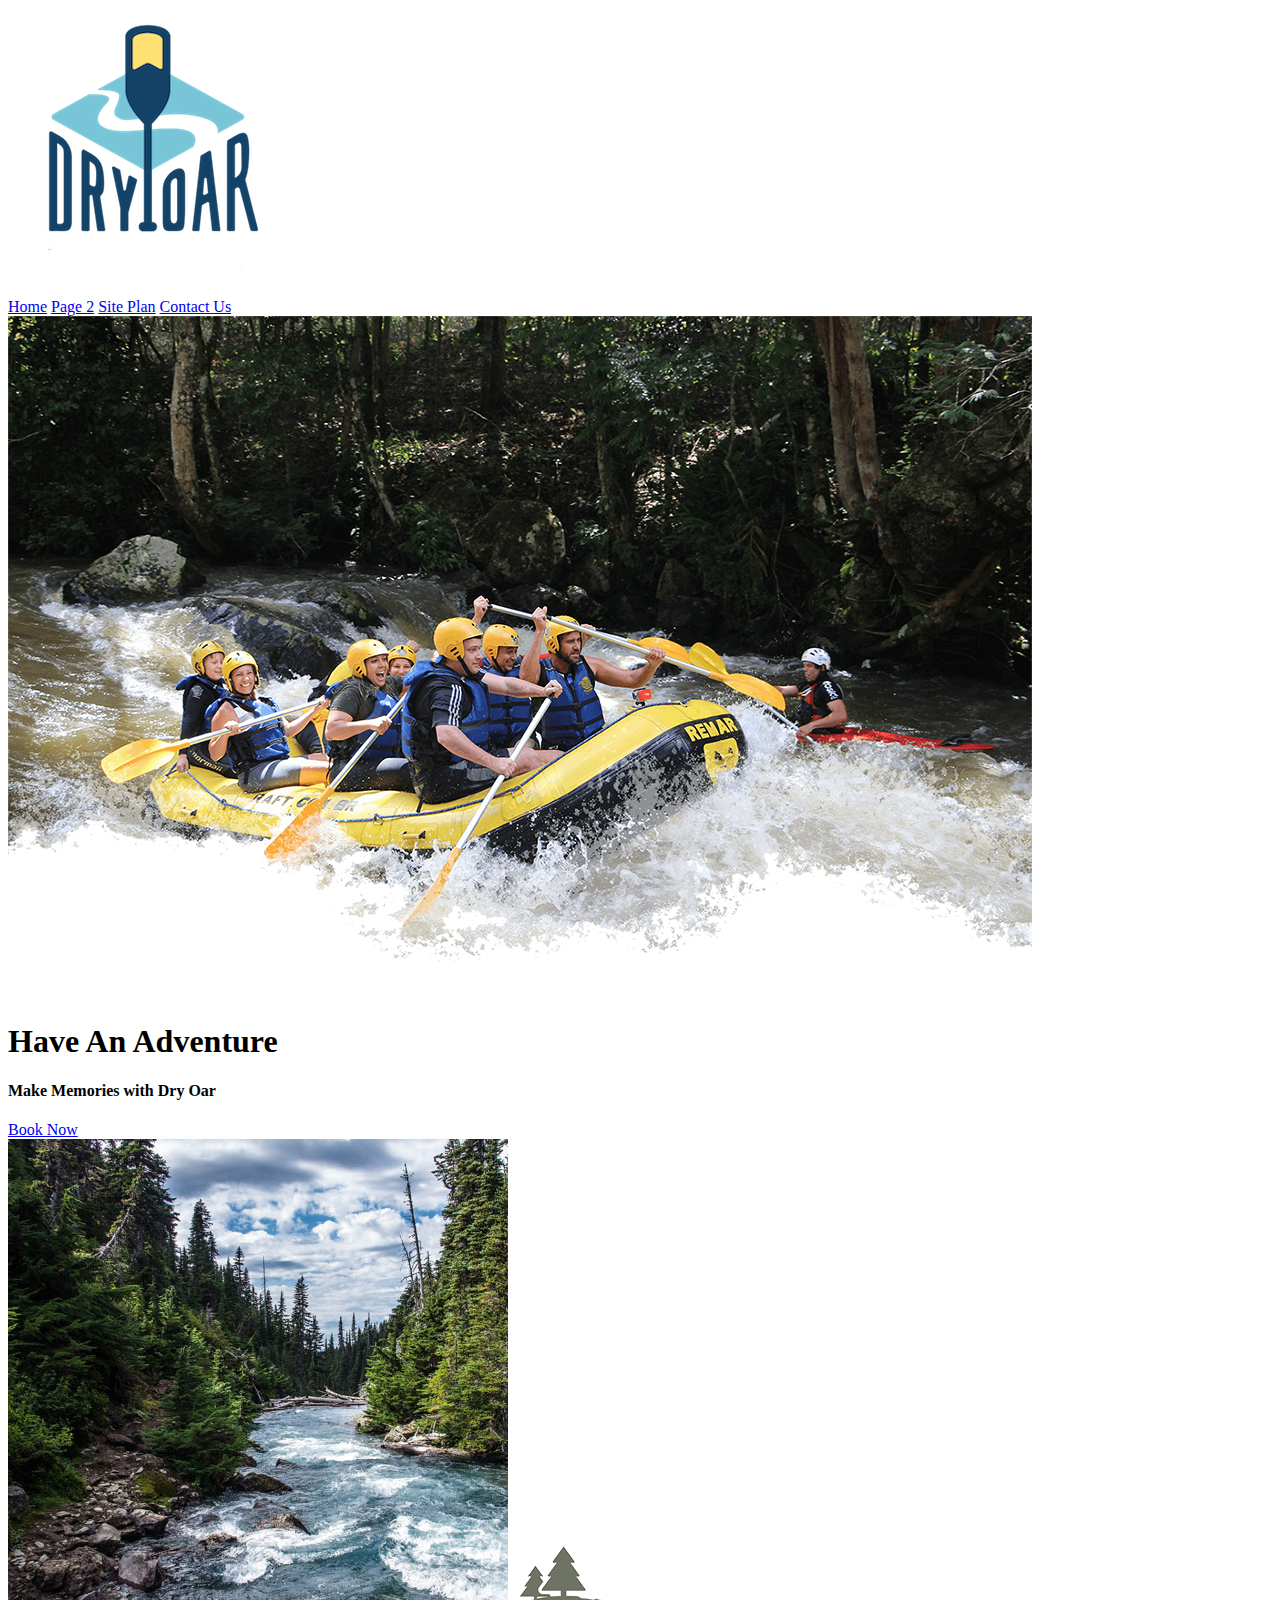
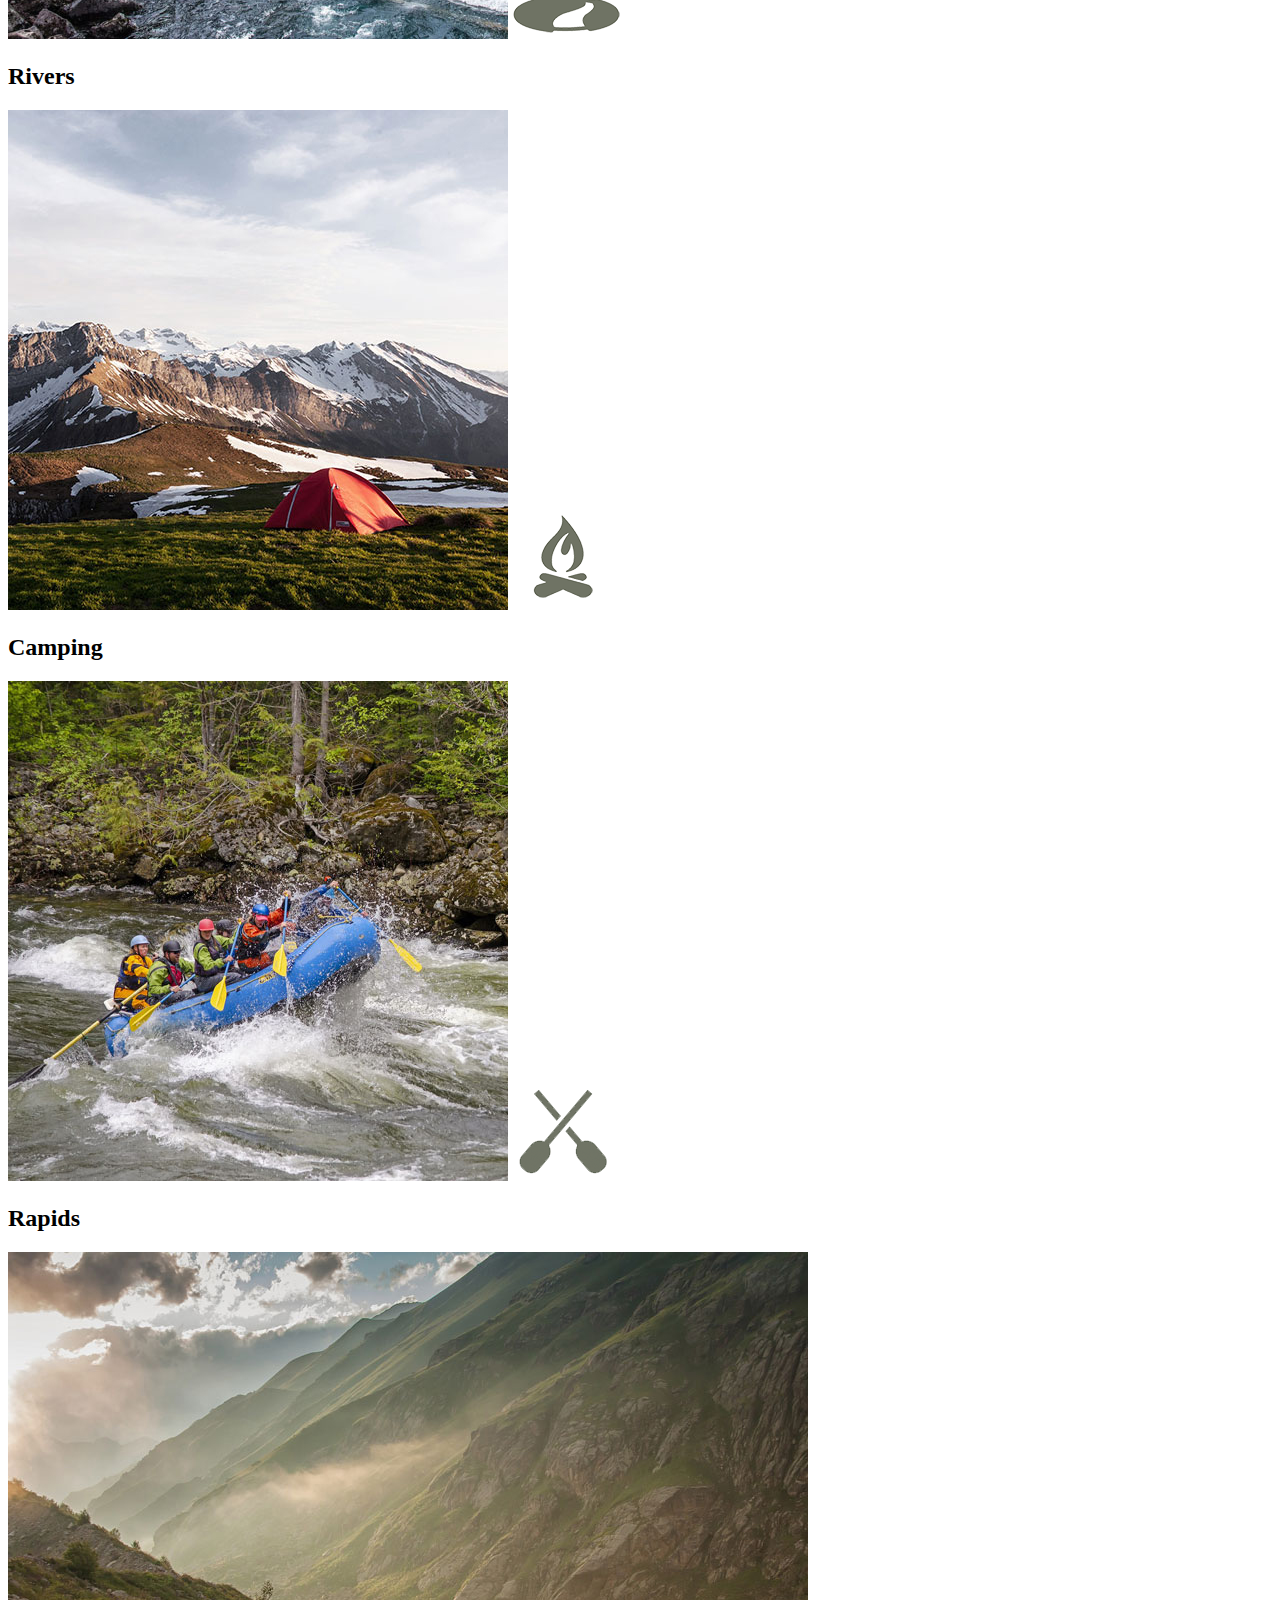
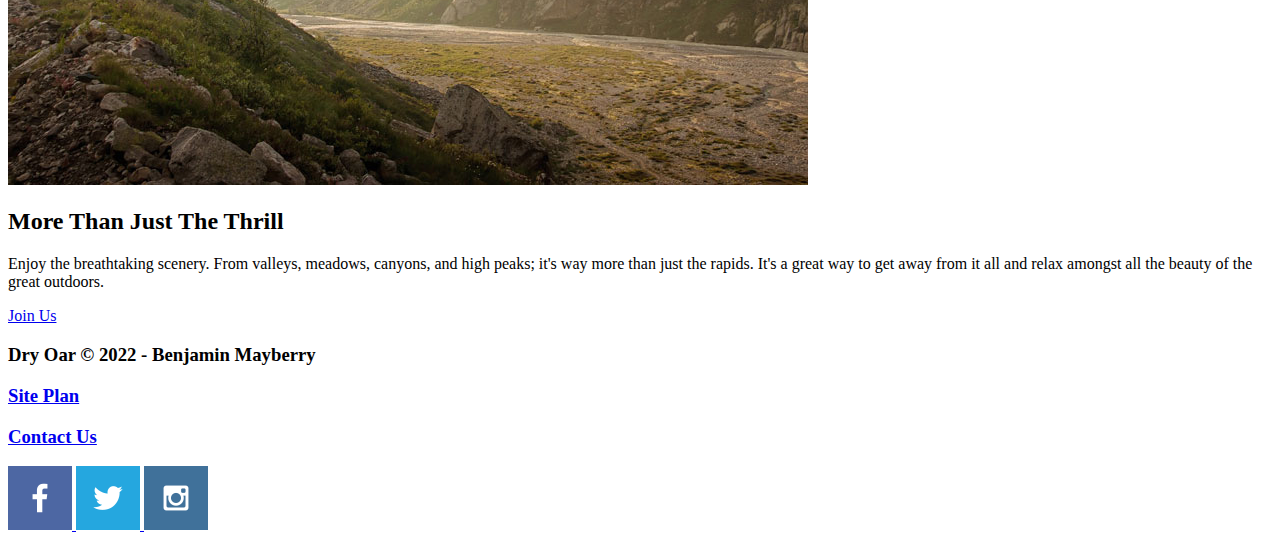
<file: wwr/Index.html>
<!DOCTYPE html>
<html lang="en">
<head>
    <meta charset="UTF-8">
    <meta http-equiv="X-UA-Compatible" content="IE=edge">
    <meta name="viewport" content="width=device-width, initial-scale=1.0">
    <title>Whitewater Rafting Vacations | Dry Oar Boating | Home</title>
</head>
<body>
    <header>
        <a id="logo_link" href="index.html">
            <img class="logo" src="images/logo.png" alt="Dry Oar Logo">
        </a>
        <nav>
            <a href="index.html">Home</a>
            <a href="#">Page 2</a>
            <a href="site-plan-rafting.html">Site Plan</a>
            <a href="contactus.html">Contact Us</a>
        </nav>
    </header>
    <div id="hero">
        <div id="hero-box">
            <img id="hero-img" src="images/hero.png" alt="People enjoying white water rafting">
        </div>
        <section id="hero-msg">
            <h1 class="home-title">Have An Adventure</h1>
            <h4>Make Memories with Dry Oar </h4>
            <div class='button-box'>
                <a class='book' href="rates.html">Book Now</a>
            </div>
        </section>
    </div>
    <main class="home-grid">
        <section class="rivers-card">
            <img class="card-img" src="images/rivers.jpg" alt="river in forest">
            <img class="icon" src="images/river_icon.png" alt="river icon">
            <h2>Rivers</h2>
        </section>
        <section class="camping-card">
            <img class="card-img" src="images/camping.jpg" alt="tent in mountains">
            <img class="icon" src="images/fire_icon.png" alt="fire icon">
            <h2>Camping</h2>
        </section>
        <section class="rapids-card">
            <img class="card-img" src="images/rapids.jpg" alt="rafting boat">
            <img class="icon" src="images/oars.png" alt="oars icon">
            <h2>Rapids</h2>
        </section>
        <img class="mountains" src="images/mountains.jpg" alt="Misty mountains">
        <section class="msg">
            <h2>More Than Just The Thrill</h2>
            <p>Enjoy the breathtaking scenery. From valleys, meadows, canyons, and high peaks; it's way more than just the rapids. It's a great way to get away from it all and relax amongst all the beauty of the great outdoors. </p>
            <a class='join' href="rivers.html">Join Us</a>
        </section>
    </main>
    <footer>
        <h3>Dry Oar &copy; 2022 - Benjamin Mayberry</h3>
        <h3><a href="site-plan-rafting.html">Site Plan</a></h3>
        <h3><a href="contactus.html">Contact Us</a></h3>
        <div class="social">
            <a href="https://facebook.com">
                <img src="images/facebook.png" alt="fb icon">
            </a>
            <a href="https://twitter.com">
                <img src="images/twitter.png" alt="twitter icon">
            </a>
            <a href="https://instagram.com">
                <img src="images/instagram.png" alt="instagram icon">
            </a>
        </div>
    </footer>
    </body> 
</html>
</file>
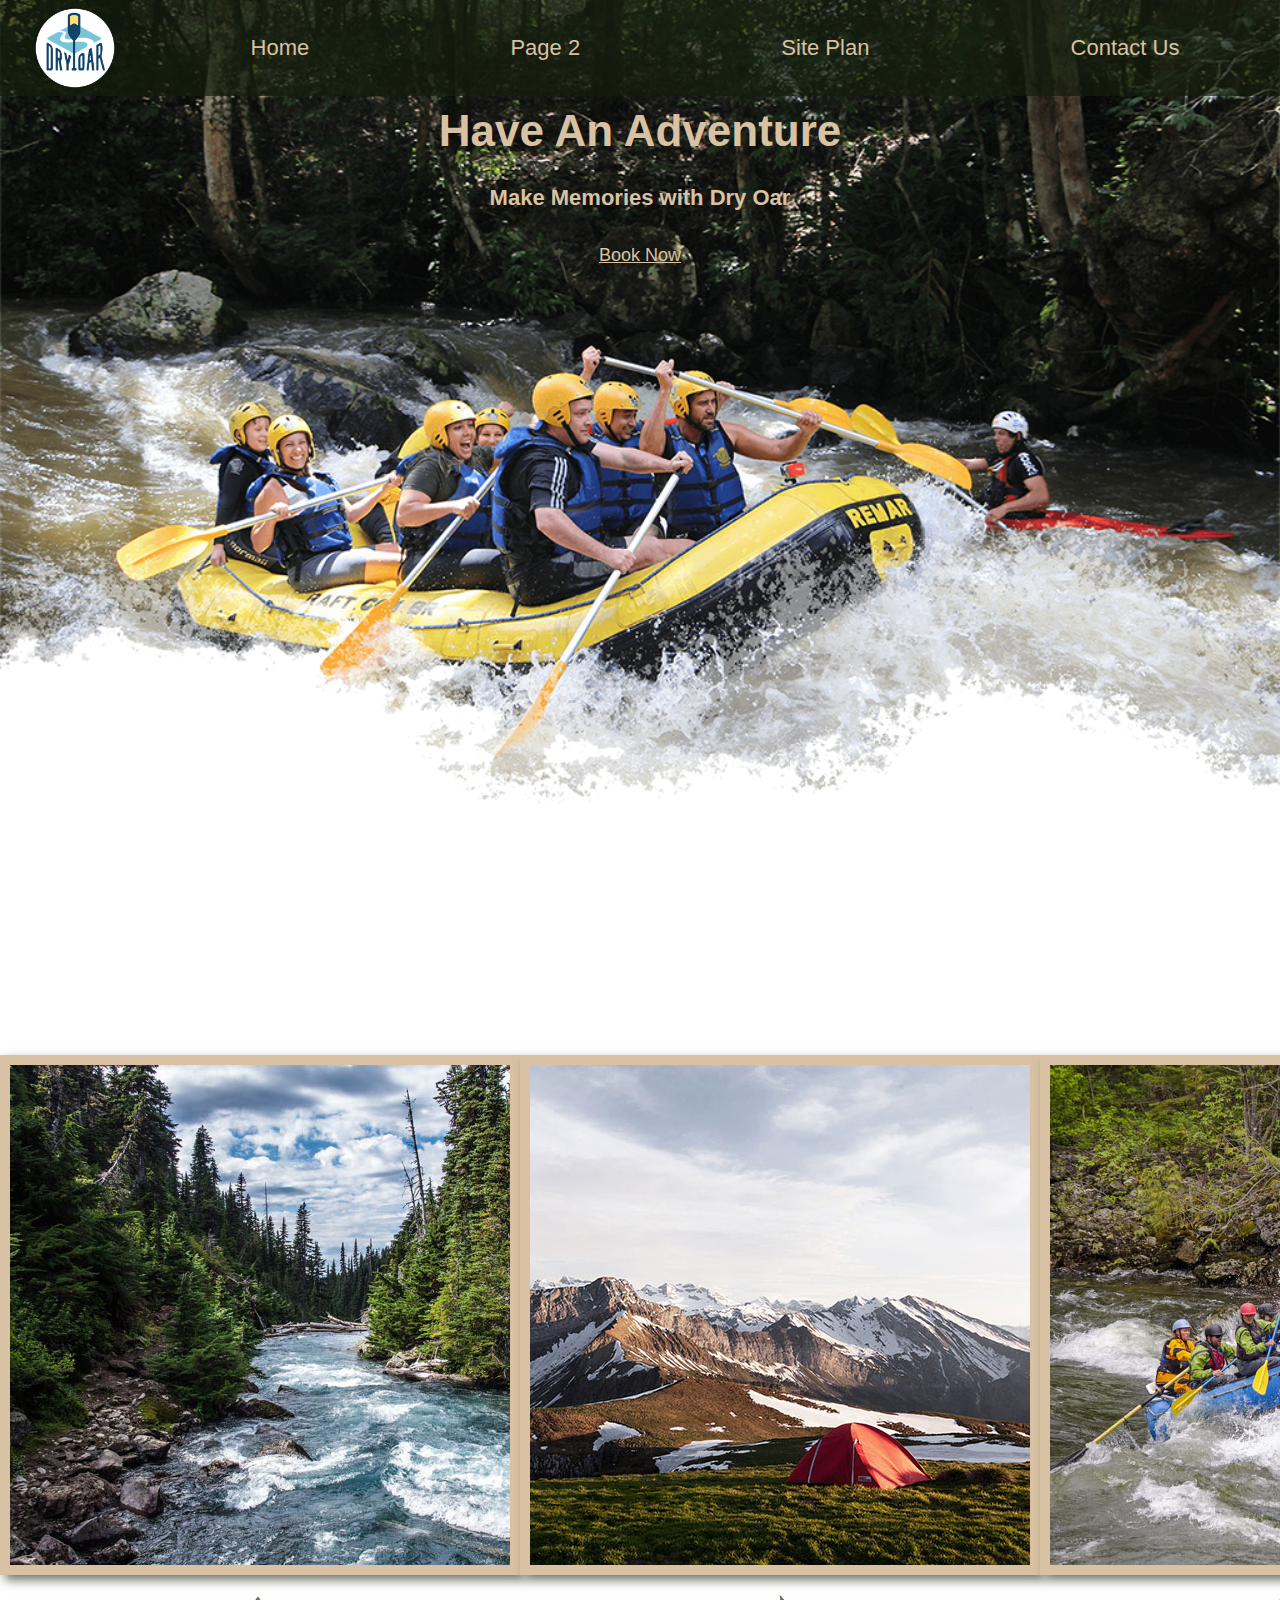
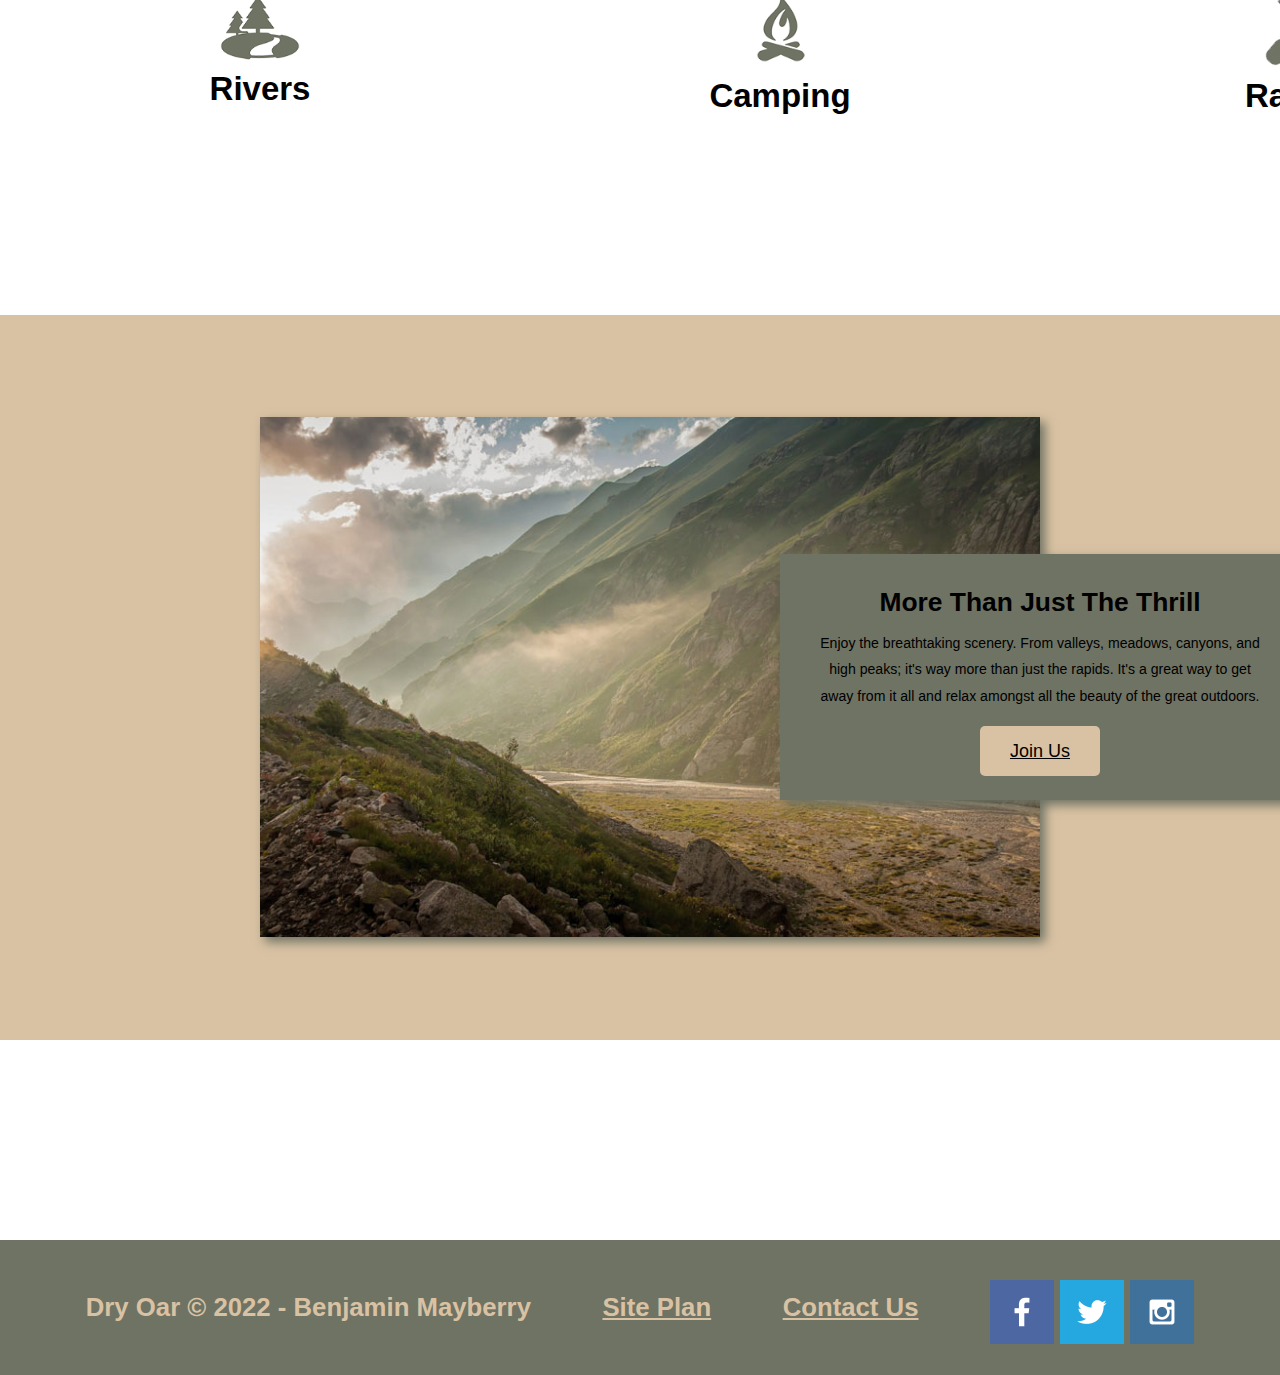
<file: wwr/index.html>
<!DOCTYPE html>
<html lang="en">

    <head>
    <link rel="stylesheet" href=".\style.css">
    <meta charset="UTF-8">
    <meta http-equiv="X-UA-Compatible" content="IE=edge">
    <meta name="viewport" content="width=device-width, initial-scale=1.0">
    <title>Whitewater Rafting Vacations | Dry Oar Boating | Home</title>
</head>

<body>
    <div class="content">
    <header>
        
        <a id="logo_link" href="index.html">
            <img class="logo" src="images/logo.png" alt="Dry Oar Logo">
        </a>
        <nav>
            <a href="index.html">Home</a>
            <a href="#">Page 2</a>
            <a href="site-plan-rafting.html">Site Plan</a>
            <a href="contactus.html">Contact Us</a>
        </nav>
    </header>
    <div id="hero">
        <div id="hero-box">
            <img id="hero-img" src="images/hero.png" alt="People enjoying white water rafting">
        </div>
        <section id="hero-msg">
            <h1 class="home-title">Have An Adventure</h1>
            <h4>Make Memories with Dry Oar </h4>
            <div class='button-box'>
                <a class='book' href="rates.html">Book Now</a>
            </div>
        </section>
    </div>
    <main class="home-grid">
        <section class="rivers-card">
            <img class="card-img" src="images/rivers.jpg" alt="river in forest">
            <img class="icon" src="images/river_icon.png" alt="river icon">
            <h2>Rivers</h2>
        </section>
        <section class="camping-card">
            <img class="card-img" src="images/camping.jpg" alt="tent in mountains">
            <img class="icon" src="images/fire_icon.png" alt="fire icon">
            <h2>Camping</h2>
        </section>
        <section class="rapids-card">
            <img class="card-img" src="images/rapids.jpg" alt="rafting boat">
            <img class="icon" src="images/oars.png" alt="oars icon">
            <h2>Rapids</h2>
        </section>
        <div id="background"></div>
        <img class="mountains" src="images/mountains.jpg" alt="Misty mountains">
        <section class="msg">
            <h2>More Than Just The Thrill</h2>
            <p>Enjoy the breathtaking scenery. From valleys, meadows, canyons, and high peaks; it's way more than just the rapids. It's a great way to get away from it all and relax amongst all the beauty of the great outdoors. </p>
            <a class='join' href="rivers.html">Join Us</a>
        </section>
    </main>
    <footer>
        <h3>Dry Oar &copy; 2022 - Benjamin Mayberry</h3>
        <h3><a href="site-plan-rafting.html">Site Plan</a></h3>
        <h3><a href="contactus.html">Contact Us</a></h3>
        <div class="social">
            <a href="_blank">
                <img src="images/facebook.png" alt="fb icon">
            </a>
            <a href="_blank">
                <img src="images/twitter.png" alt="twitter icon">
            </a>
            <a href="_blank">
                <img src="images/instagram.png" alt="instagram icon">
            </a>
        </div>
    </footer>
    </div>
    </body> 

</html>
</file>
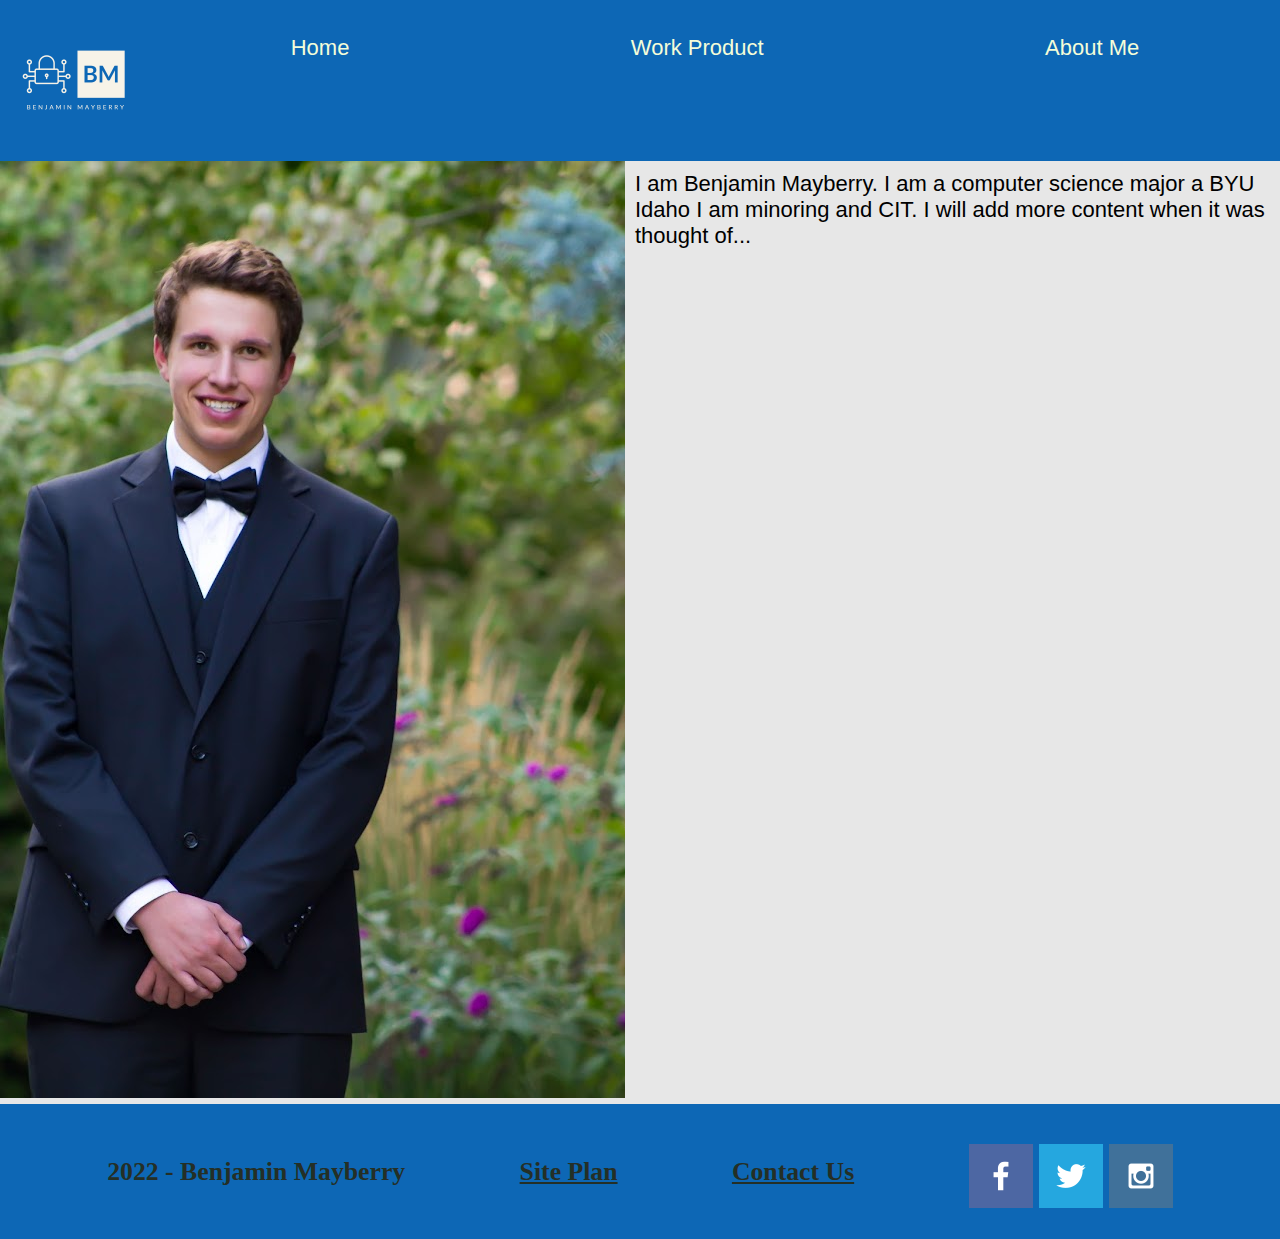
<file: wwr/Resume_Website/index.html>
<!DOCTYPE html>
<html lang="en">

    <head>
    <link rel="stylesheet" href=".\css\style.css">
    <meta charset="UTF-8">
    <meta http-equiv="X-UA-Compatible" content="IE=edge">
    <meta name="viewport" content="width=device-width, initial-scale=1.0">
    <title>Benjamin Mayberry</title>
</head>

<body>
    <div class="content">
    <header>
        
        <a id="logo_link" href="index.html">
            <img class="logo" src="images\Benjamin Mayberry-logos.jpeg" alt="Benjamin Mayberry">
        </a>
        <nav>
            <a href="index.html">Home</a>
            <a href="works.html">Work Product</a>
            <a href="resume.html">About Me</a>
        </nav>
    </header>
    <main class="home-grid">
    <body>
        <div id="grid">
            <div id = "gridblock1">
                <img src="images\IMG_2897.JPG" alt="Benjamin Mayberry" id = "MyPhoto" class="responsive">
            </div>
            <div id = "gridblock2">
                I am Benjamin Mayberry.  I am a computer science major a BYU Idaho I am minoring and CIT. I will add more content when it was thought of...
            </div>
        </div>

    </body>
    </main>
    <footer>
        <h3>2022 - Benjamin Mayberry</h3>
        <h3><a href="./indexsiteplan.html">Site Plan</a></h3>
        <h3><a href="contactus.html">Contact Us</a></h3>
        <div class="social">
            <a href="_blank">
                <img src="images/facebook.png" alt="fb icon">
            </a>
            <a href="_blank">
                <img src="images/twitter.png" alt="twitter icon">
            </a>
            <a href="_blank">
                <img src="images/instagram.png" alt="instagram icon">
            </a>
        </div>
    </footer>
    </footer>
    </div>
    </body> 

</html>
</file>
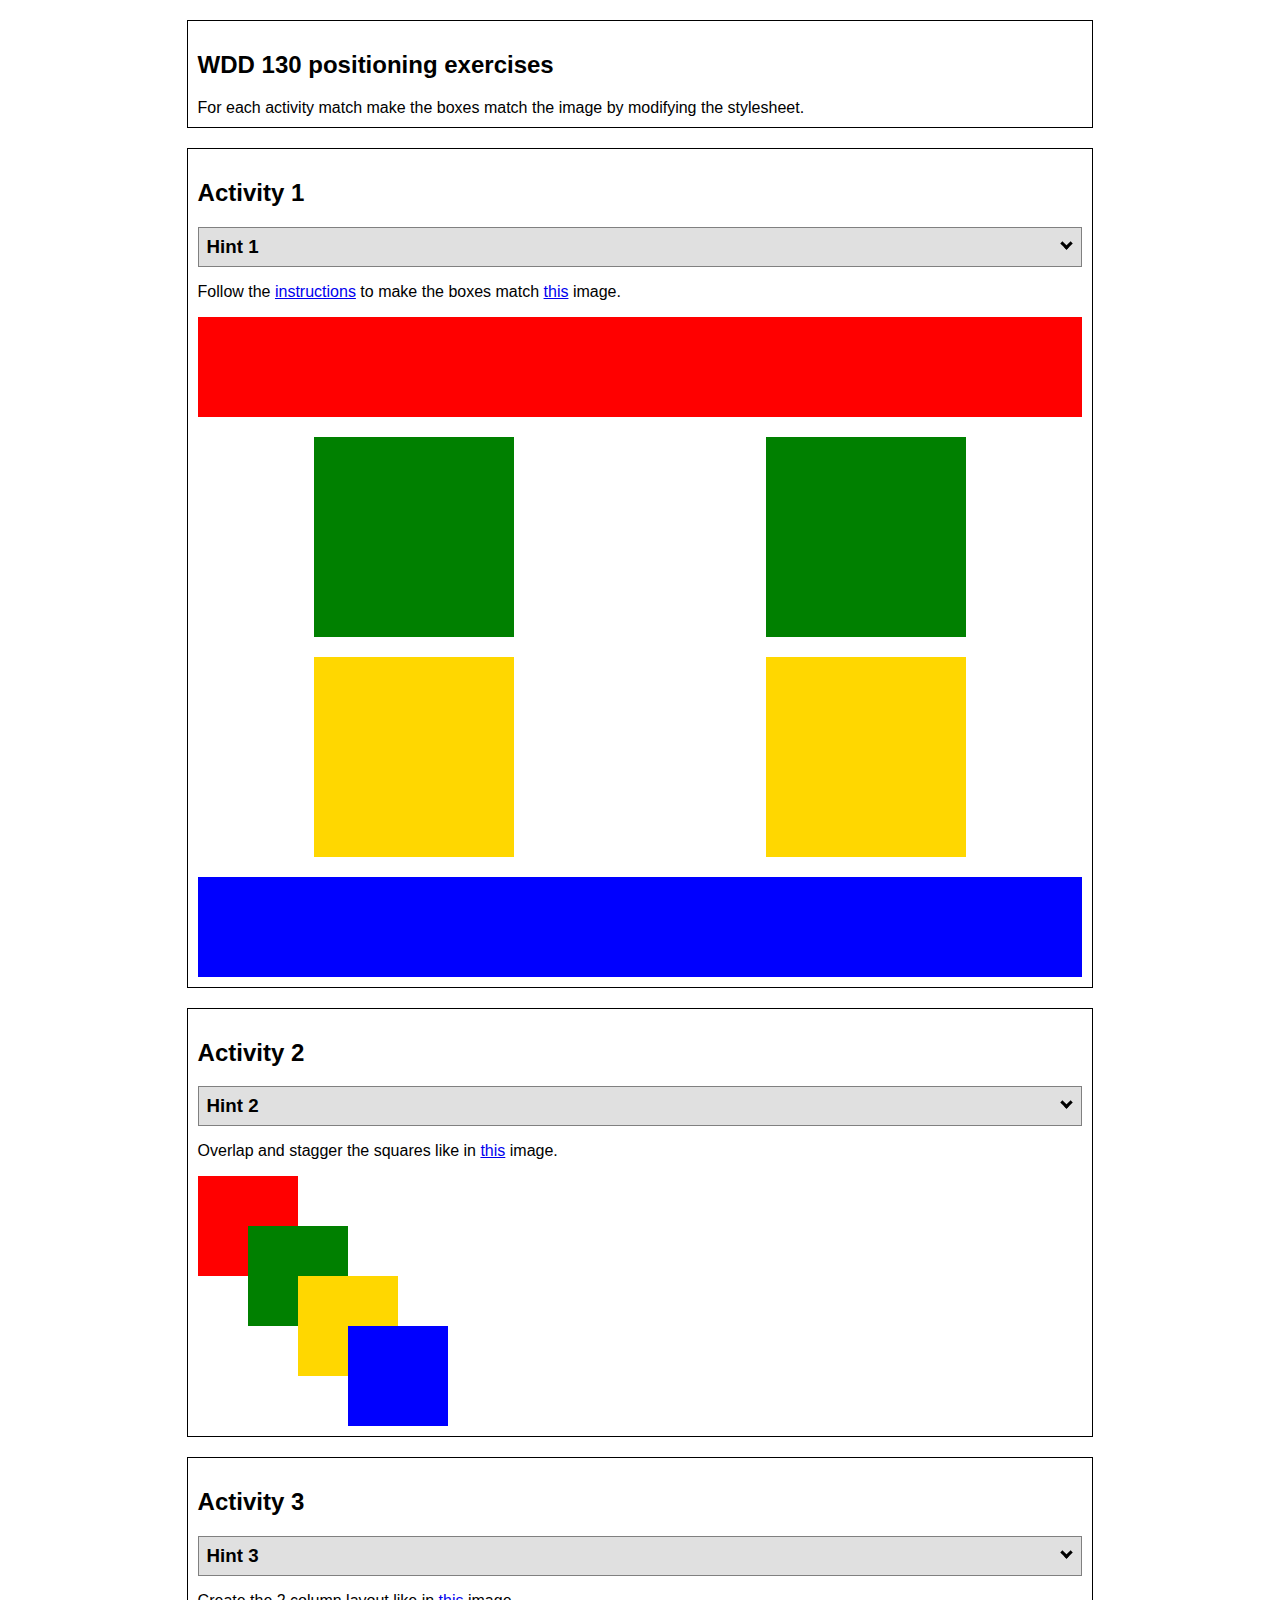
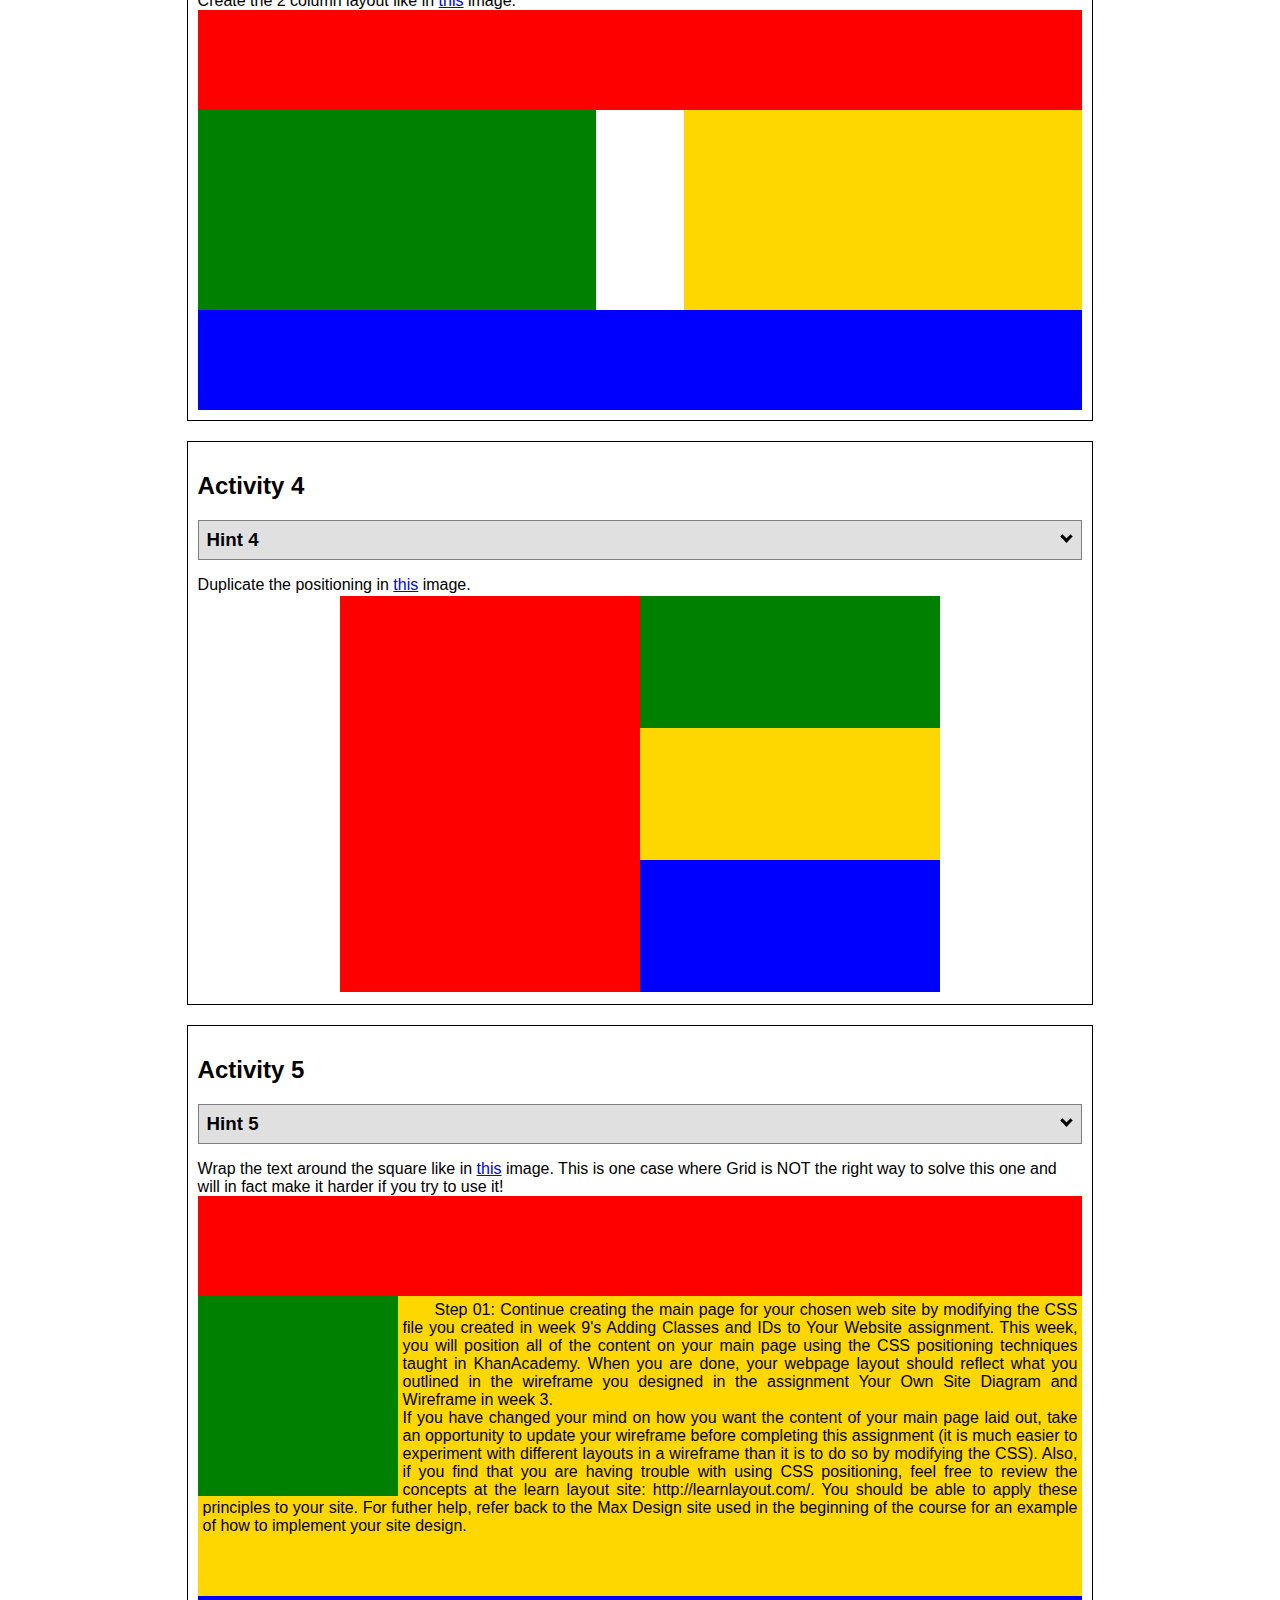
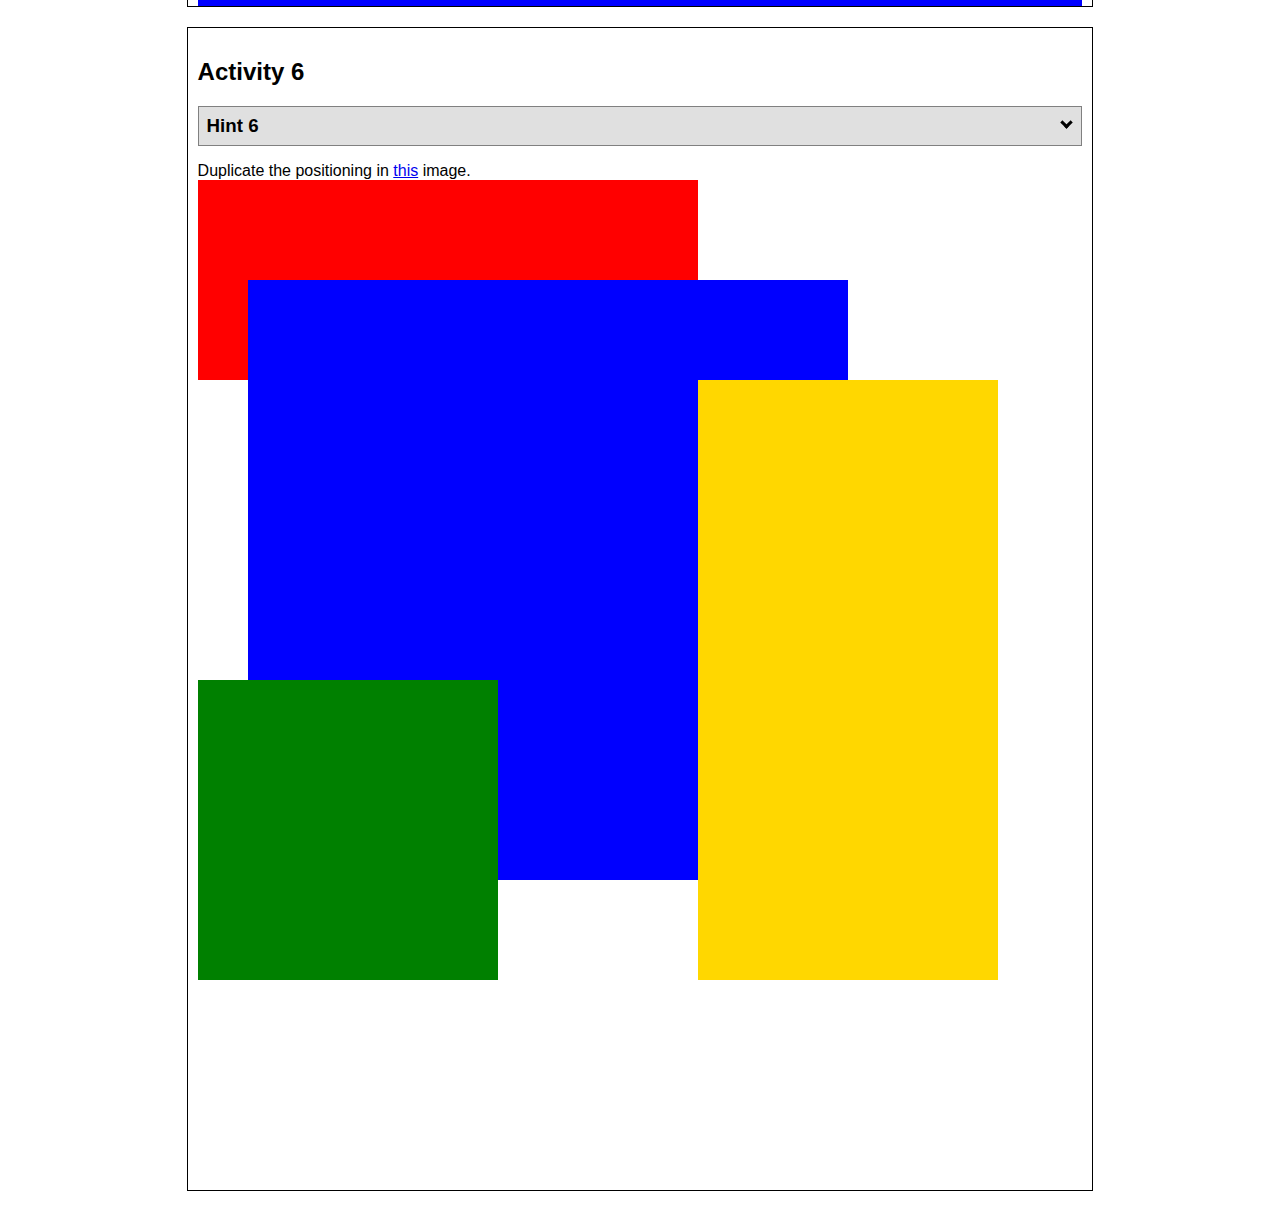
<file: wwr/positioning.html>
<!DOCTYPE html>
<html lang="en">
  <head>
    <!-- HTML - Name: positioning.html -->
    <title>Positioning Activity</title>
    <link rel="stylesheet" type="text/css" href="positionstyles.css" />
  </head>
  <body>
    <div class="activity">
      <h2>WDD 130 positioning exercises</h2>
      For each activity match make the boxes match the image by modifying the stylesheet.</div>
    <div class="activity">
      <h2>Activity 1</h2>
      <section class="hint"><input type="checkbox" ><i></i> <h3>Hint 1</h3><div><p>Check out the <a href="https://byui-wdd.github.io/wdd130/activities/w06-css-positioning.html" target="_blank">activity instructions</a> in Ilearn!</p></div></section>
      <p>Follow the <a href="https://byui-wdd.github.io/wdd130/activities/w06-css-positioning.html" target="_blank">instructions</a> to make the boxes match  <a href="https://byui-wdd.github.io/wdd130/images/example1.png" target="_blank">this</a> image.</p>
      <div class="content1" >
        <div class="red1" ></div>
        <div class="green1" ></div>
        <div class="green1" ></div>
        <div class="yellow1"></div>
        <div class="yellow1"></div>
        <div class="blue1"></div>
      </div>
    </div>
    <div class="activity">
      <h2>Activity 2</h2>
      <section class="hint"><input type="checkbox" > <h3>Hint 2</h3><i></i><div><p>Remember that the best way to shift elements around slightly on the page is with Margins.  You could also use Grid.  Either would work for this. If you choose margin, you can use a <em>negative</em> margin. (ie margin-top: -20px;)</p><h4>Properties used:</h4><ul><li>margin-top, margin-left</li><li>...or...</li><li>grid-template-columns: 50px 50px 50px 50px 50px </li></ul></div></section>
      <p>Overlap and stagger the squares like in <a href="https://byui-wdd.github.io/wdd130/images/example2.png" target="_blank">this</a> image.</p>
      <div class="content2" >
        <div class="red2" ></div>
        <div class="green2" ></div>
        <div class="yellow2"></div>
        <div class="blue2"></div>
      </div>
    </div>
    <div class="activity">
      <h2>Activity 3</h2>
      <section class="hint"><input type="checkbox" > <h3>Hint 3</h3><i></i><div><p>This one is going to be best solved with CSS Grid. Remember to make the boxes the right width first...then start moving them around. </p><h4>Properties used:</h4><ul><li>display:grid;</li><li>grid-template-columns:</li><li>grid-column-gap:</li>
        <li>grid-column:</li>  </ul></div></section>
      Create the 2 column layout like in <a href="https://byui-wdd.github.io/wdd130/images/example3.png" target="_blank">this</a>  image.
      <div class="content3" >
        <div class="red3" ></div>
        <div class="green3" ></div>
        <div class="yellow3"></div>
        <div class="blue3"></div>
      </div>
    </div>
    <div class="activity">
      <h2>Activity 4</h2>
      <section class="hint"><input type="checkbox" > <h3>Hint 4</h3><i></i><div><p>For the others we have been primarily concerned with width. For this one you will need to adjust height as well. </p><h4>Properties used:</h4><ul><li>display:grid;</li><li>grid-template-columns:</li><li>grid-row:</li></ul></div></section>
      Duplicate the positioning in <a href="https://byui-wdd.github.io/wdd130/images/example4.png" target="_blank">this</a> image. 
      <div class="content4" >
        <div class="red4" ></div>
        <div class="green4" ></div>
        <div class="yellow4"></div>
        <div class="blue4"></div>
      </div>
    </div>

    <div class="activity">
      <h2>Activity 5</h2>
      <section class="hint"><input type="checkbox" > <h3>Hint 5</h3><i></i><div><p>Grid is <strong>not</strong> the right way to do this.  In fact there is only one way to really do that...and that is with float. Remember that we float the thing we want the text to wrap around.  Also remember to start by making all the shapes the right size and shape.</p><h4>Properties used:</h4><ul><li>float: left;</li></ul></div></section>
      Wrap the text around the square like in <a href="https://byui-wdd.github.io/wdd130/images/example5.png" target="_blank">this</a> image. This is one case where Grid is NOT the right way to solve this one and will in fact make it harder if you try to use it!
      <div class="content5" >
        <div class="red5" ></div>
        <div class="green5" ></div>
        <div class="yellow5">Step 01: Continue creating the main page for your chosen web site by modifying the CSS file you created in week 9's Adding Classes and IDs to Your Website assignment. This week, you will position all of the content on your main page using the CSS positioning techniques taught in KhanAcademy. When you are done, your webpage layout should reflect what you outlined in the wireframe you designed in the assignment Your Own Site Diagram and Wireframe in week 3. <br />
          If you have changed your mind on how you want the content of your main page laid out, take an opportunity to update your wireframe before completing this assignment (it is much easier to experiment with different layouts in a wireframe than it is to do so by modifying the CSS). Also, if you find that you are having trouble with using CSS positioning, feel free to review the concepts at the learn layout site: http://learnlayout.com/. You should be able to apply these principles to your site. For futher help, refer back to the Max Design site used in the beginning of the course for an example of how to implement your site design.</div>
        <div class="blue5"></div>
      </div>
    </div>
    <div class="activity">
      <h2>Activity 6</h2>
      <section class="hint"><input type="checkbox" > <h3>Hint 6</h3><i></i><div><p>This one is all about visualizing the grid behind the layout. If you are having a hard time doing that first: all the sizes are even multiples of 100, and second here is another example with the lines drawn: <a href="https://byui-wdd.github.io/wdd130/images/example6-hint.png" target="_blank">example 6 with lines</a>. For this one you will find it easiest if you use px for the column width. You can also use <kbd>z-index</kbd> to control the element layering.    </p><h4>Properties used:</h4><ul><li>display:grid;</li><li>grid-template-columns:</li><li>grid-column:</li><li>grid-row:</li><li><a href="https://www.w3schools.com/cssref/pr_pos_z-index.asp" target="_blank">z-index:</a></li></ul></div></section>
      Duplicate the positioning in <a href="https://byui-wdd.github.io/wdd130/images/example6.png" target="_blank">this</a> image.
      <div class="content6" >
        <div class="red6" ></div>
        <div class="blue6"></div>
        <div class="green6" ></div>
        <div class="yellow6"></div>
        
      </div>
    </div>
  </body>
</html>
</file>
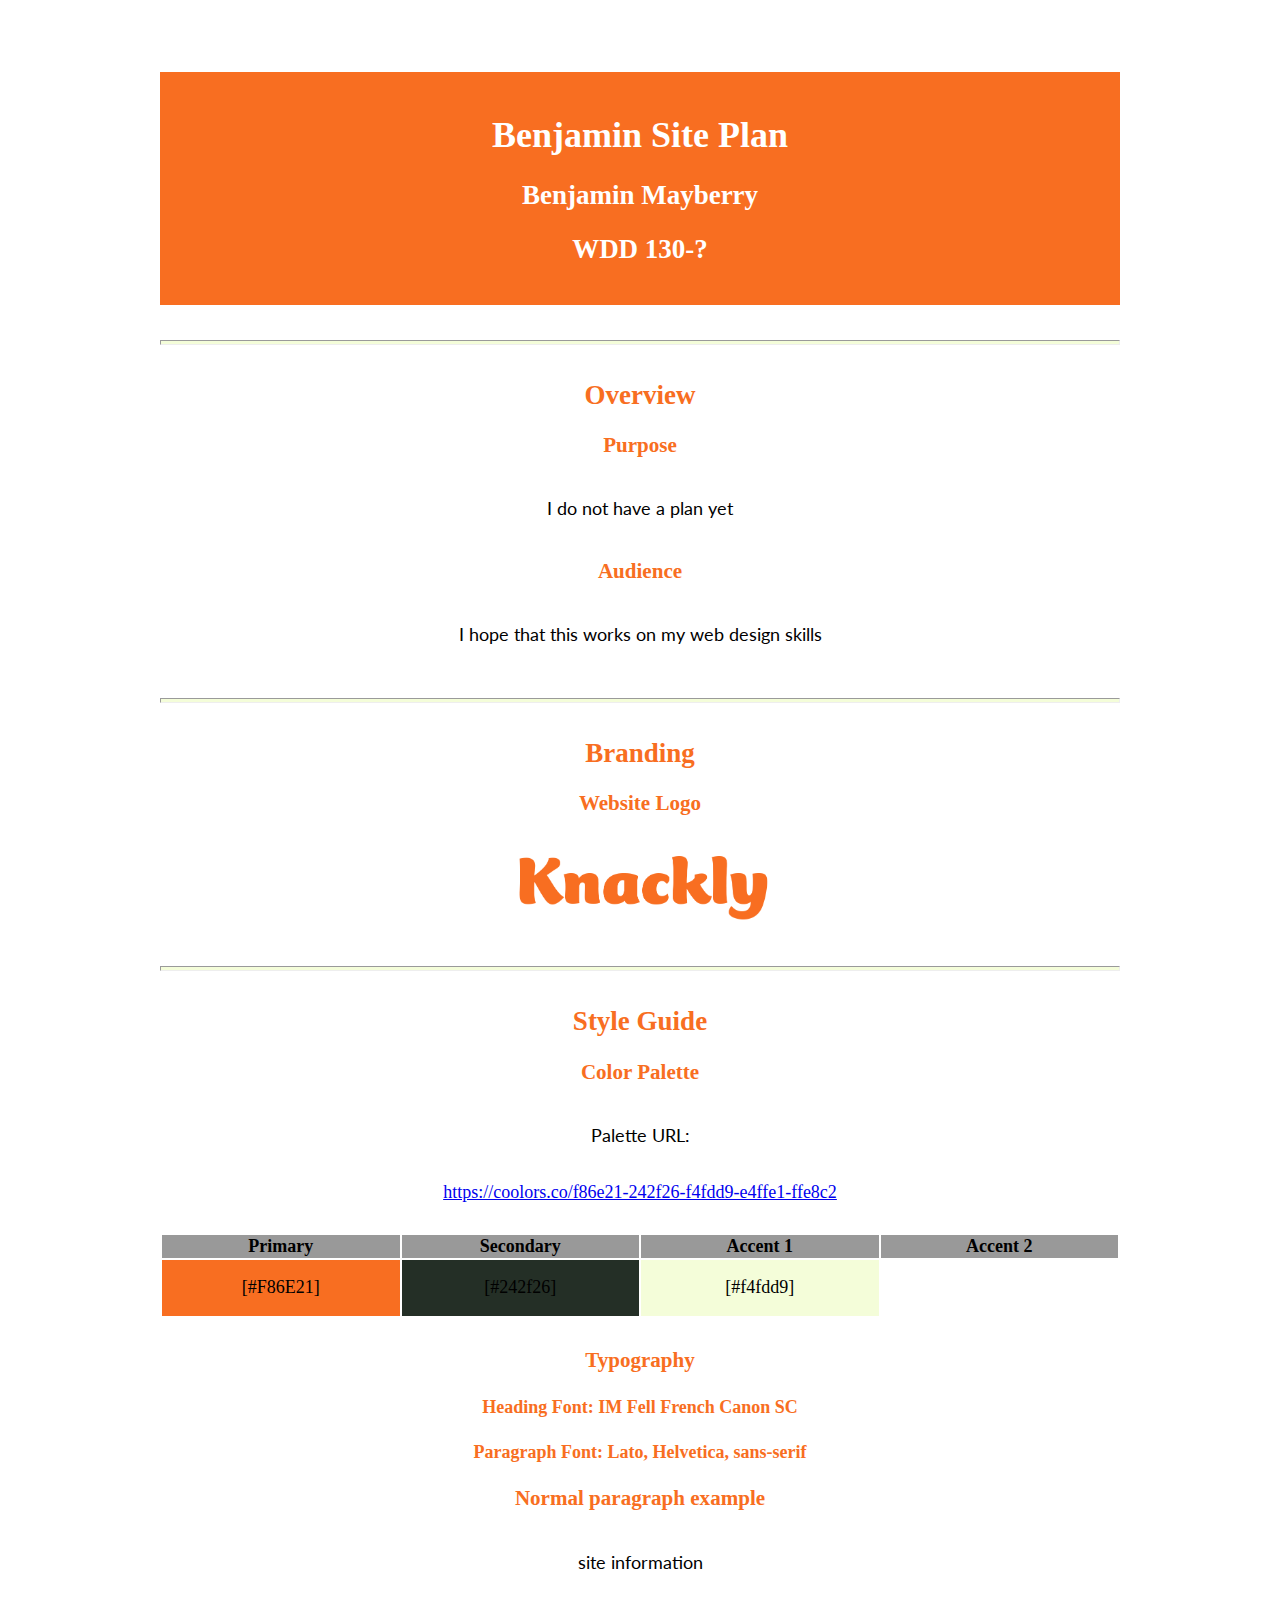
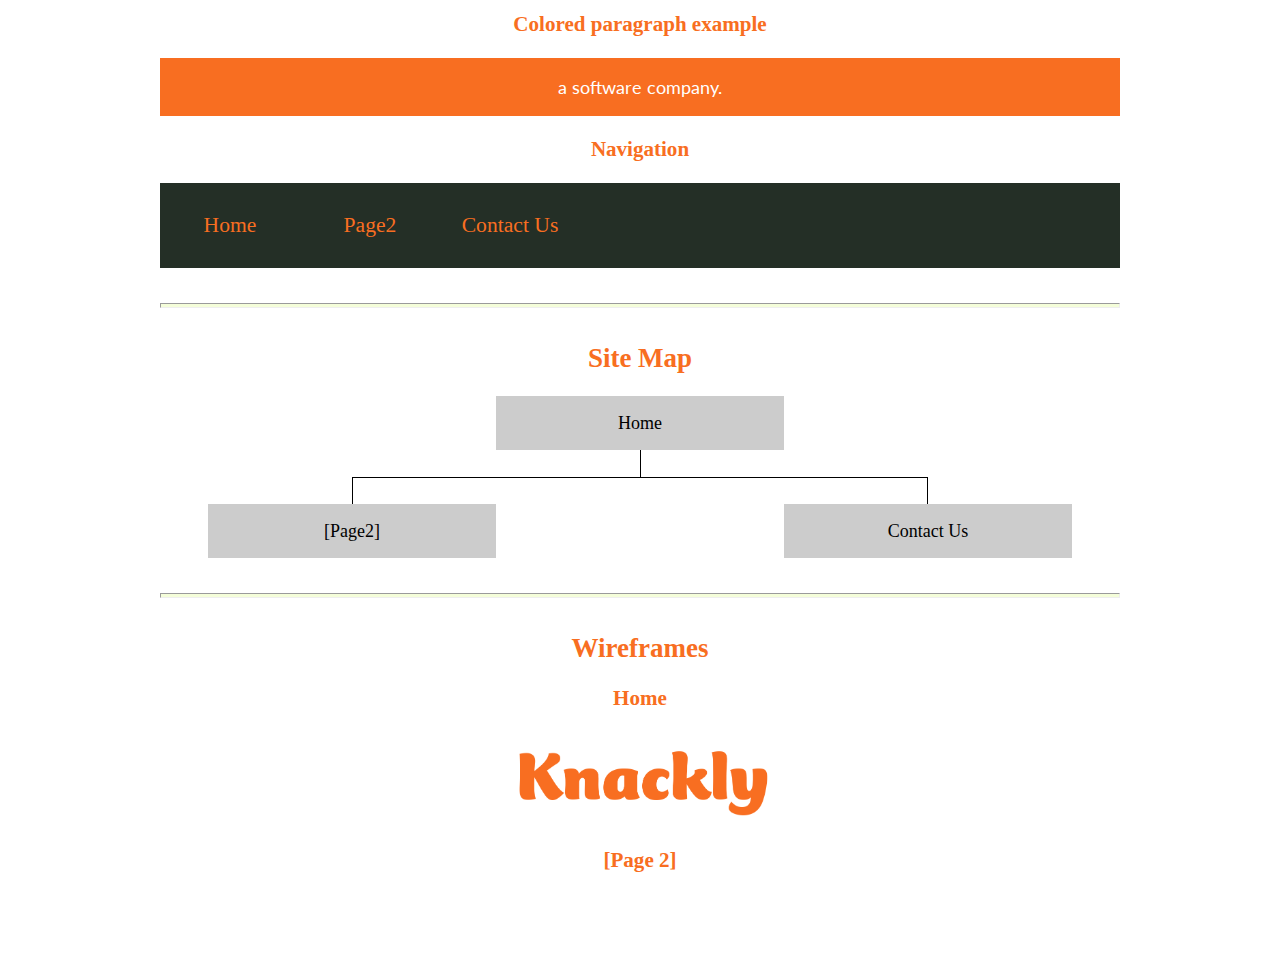
<file: wwr/site-plan-rafting.html>
<!DOCTYPE html>
<!-- saved from url=(0076)https://byui-wdd.github.io/wdd130/site-plan-templates/site-plan-rafting.html -->
<html lang="en-us"><head><meta http-equiv="Content-Type" content="text/html; charset=UTF-8">
  
  <title>Site Plan</title>
  <link type="text/css" rel="stylesheet" href="./styles/site-plan-rafting.css">
</head>

<body data-new-gr-c-s-check-loaded="14.1058.0" data-gr-ext-installed="">
  <header>
    <h1>Benjamin Site Plan</h1>
    <h2>Benjamin Mayberry</h2>
    <h2>WDD 130-?</h2>
    <!-- In the header above, add the name of your site, your name and class number. For example if you are in section 3 you would put WDD 130-03 -->
  </header>
  <main>
    <!-- ------------------------Steps 2-5------------------------------ -->
    <hr>
    <h2>Overview</h2>
    <h3>Purpose</h3>
    <p>I do not have a plan yet</p>
    <!-- change this -->

    <h3>Audience</h3>
    <p>I hope that this works on my web design skills</p>
    <!-- change this -->

    <hr>
    <h2>Branding</h2>
    <h3>Website Logo</h3>
    <!-- Replace this with some sort of logo for your site.  A logo can be as simple as the name of your site in a nice font :) -->
    <img src="./images/knackly@3.png" alt="Logo image">
    <hr>
    <h2>Style Guide</h2>

    <!-- ------------------------Steps 6-9------------------------------ -->

    <h3>Color Palette</h3>
    <!--  The colors you choose for a website are one of the most important decisions you will make. Follow the instructions on the activity in Canvas then return and replace the color codes below with the hex color codes (the 6 digit numbers that show at the bottom of each color) for the colors you have chosen below.  You should have at least 2 colors but do not have to fill in all 4 if you do not need them.  -->

    <!-- Copy and paste the URL to your finished palette below. Replace the href value that is there with yours. Make sure to paste it into both the href value and the content text of the <a> tag -->
    <p>Palette URL:</p>
    <a href="https://coolors.co/f86e21-242f26-f4fdd9-e4ffe1-ffe8c2" target="_blank">https://coolors.co/f86e21-242f26-f4fdd9-e4ffe1-ffe8c2</a>

    <table class="colors">
      <tbody><tr>
        <th>Primary</th>
        <th>Secondary</th>
        <th>Accent 1</th>
        <th>Accent 2</th>
      </tr>
      <!-- Replace the numbers in the boxes below with your hex color codes. Then switch to the site-plan.css file and change your colors there as well. -->
      <tr>
        <td class="primary">[#F86E21]</td>
        <td class="secondary">[#242f26]</td>
        <td class="accent1">[#f4fdd9]</td>
        <td class="accent2"></td>
      </tr>
    </tbody></table>

    <!-- ------------------------Steps 10-12------------------------------ -->

    <h3>Typography</h3>
    <!-- Choose a font for your paragraphs (body copy) and headlines. What font(s) have you chosen? Think also about which of your colors above you might use for background and font colors. -->

    <h4>
      Heading Font: IM Fell French Canon SC
      <!-- change this -->
    </h4>
    <h4>
      Paragraph Font: Lato, Helvetica, sans-serif
      <!-- change this -->
    </h4>
    <h3>Normal paragraph example</h3>
    <p>
      site information
    </p>
    <h3>Colored paragraph example</h3>
    <p class="colored">
        a software company.
    </p>

    <!-- ------------------------Step 13------------------------------ -->

    <h3>Navigation</h3>
    <!-- Think about how you want your navigation bar to look. In the site-plan.css file change the colors to your colors to get the look you desire. -->
    <nav>
      <a href="https://byui-wdd.github.io/wdd130/site-plan-templates/site-plan-rafting.html#">Home</a>
      <a href="https://byui-wdd.github.io/wdd130/site-plan-templates/site-plan-rafting.html#">Page2</a>
      <a href="https://byui-wdd.github.io/wdd130/site-plan-templates/site-plan-rafting.html#">Contact Us</a>
    </nav>
    <hr>
    <h2>Site Map</h2>
    <div class="sitemap">
      <div class="sm-home">Home</div>
      <div class="sm-page2">
        [Page2]
        <!-- this page will have a name later -->
      </div>
      <div class="sm-page3">Contact Us</div>

      <div class="top">&nbsp;</div>
      <div class="left">&nbsp;</div>
      <div class="right">&nbsp;</div>
    </div>
    <hr>
    <h2>Wireframes</h2>
    <!-- Create an additional wireframe for your site. List it here below the Home page wireframe. -->

    <h3>Home</h3>

    <img src="./images/knackly@3.png" alt="home page wireframe">

    <h3>[Page 2]</h3>

    <!-- <img src="#" alt="page 2 wireframe"> -->
  </main>


</body><grammarly-desktop-integration data-grammarly-shadow-root="true"></grammarly-desktop-integration></html>
</file>
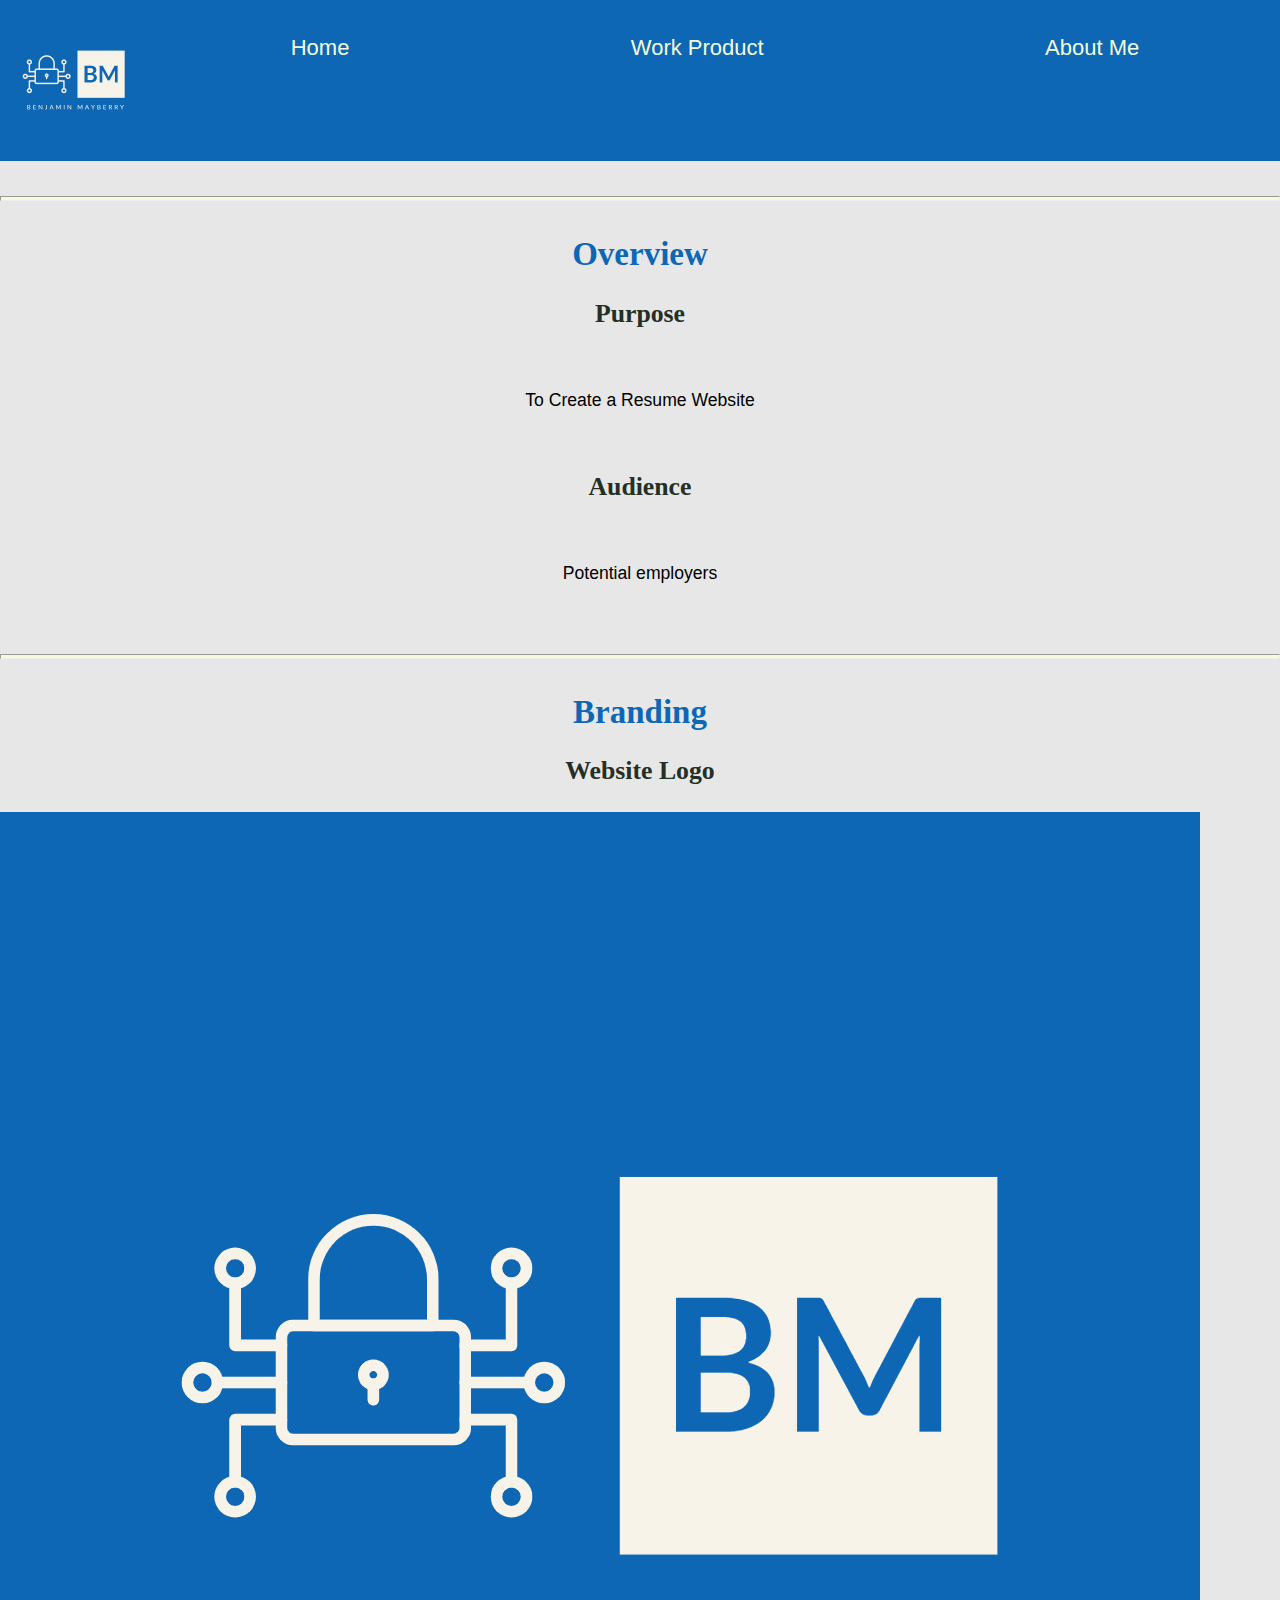
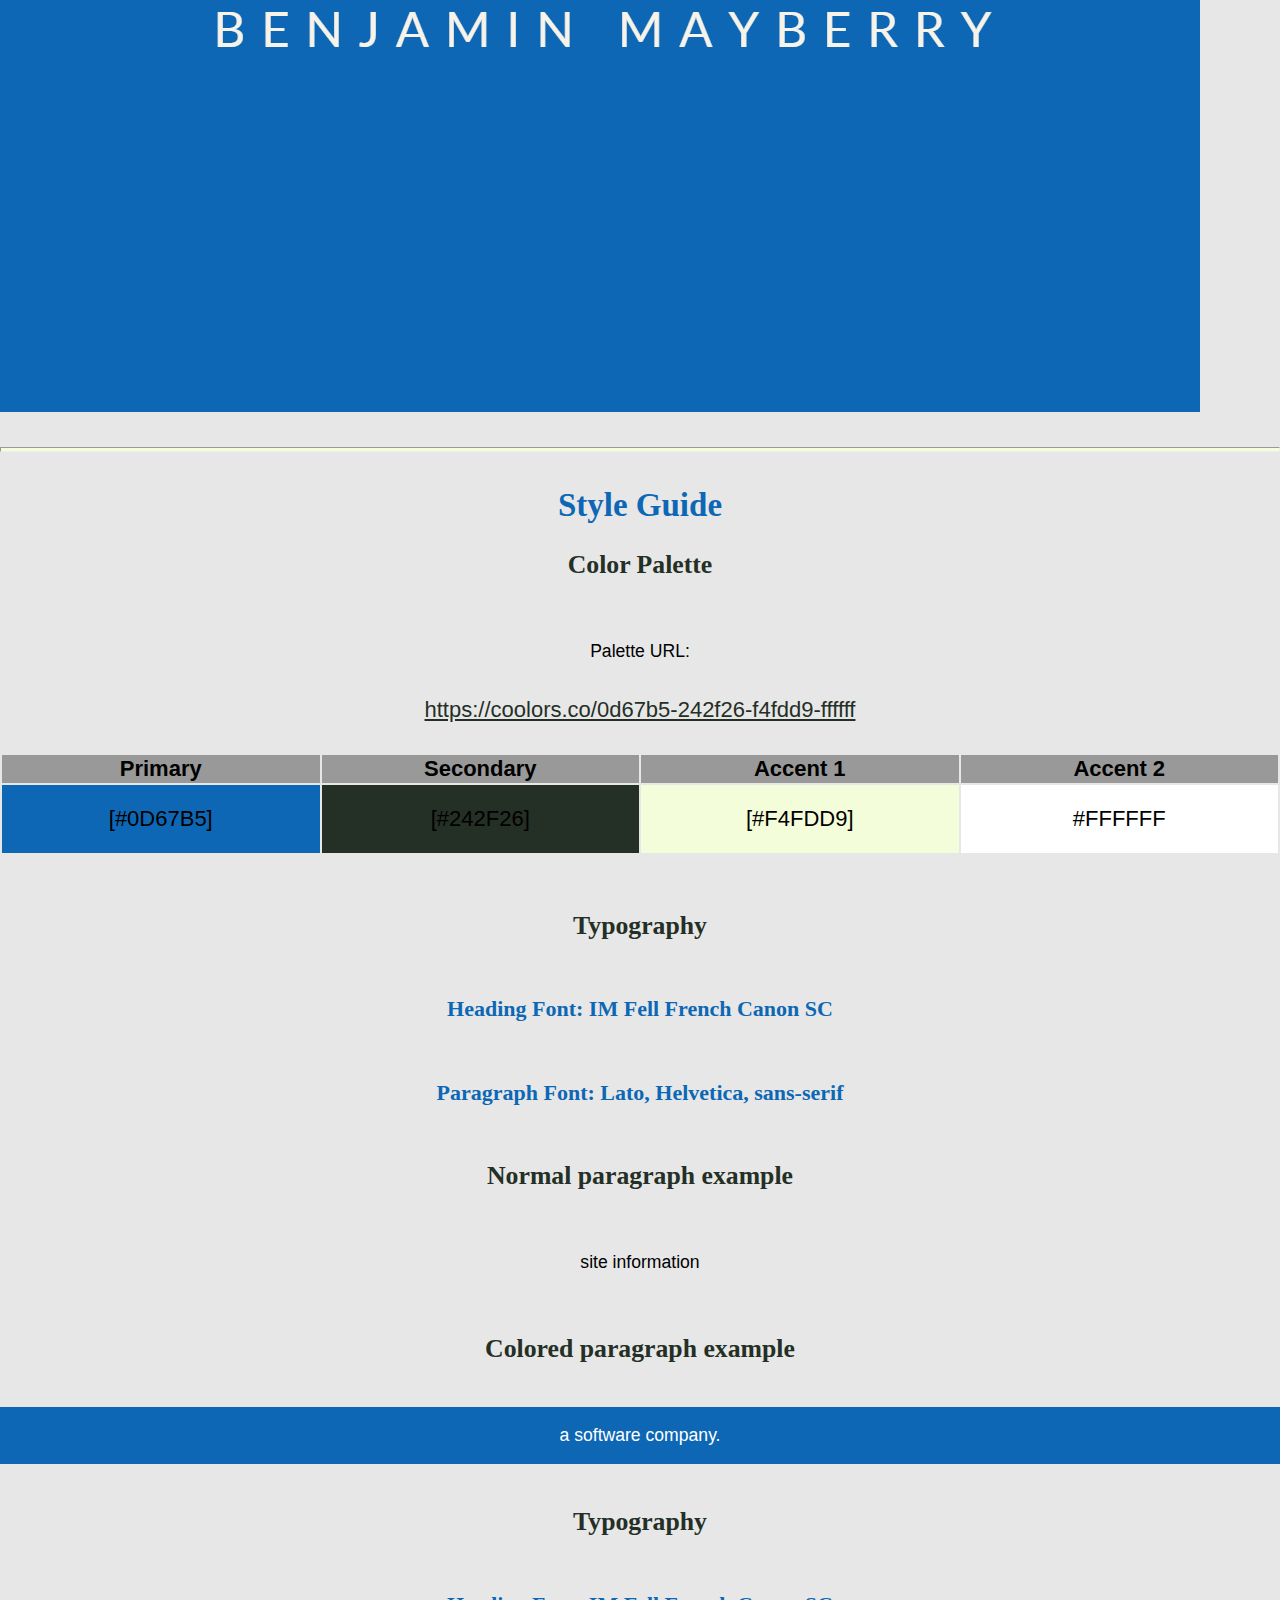
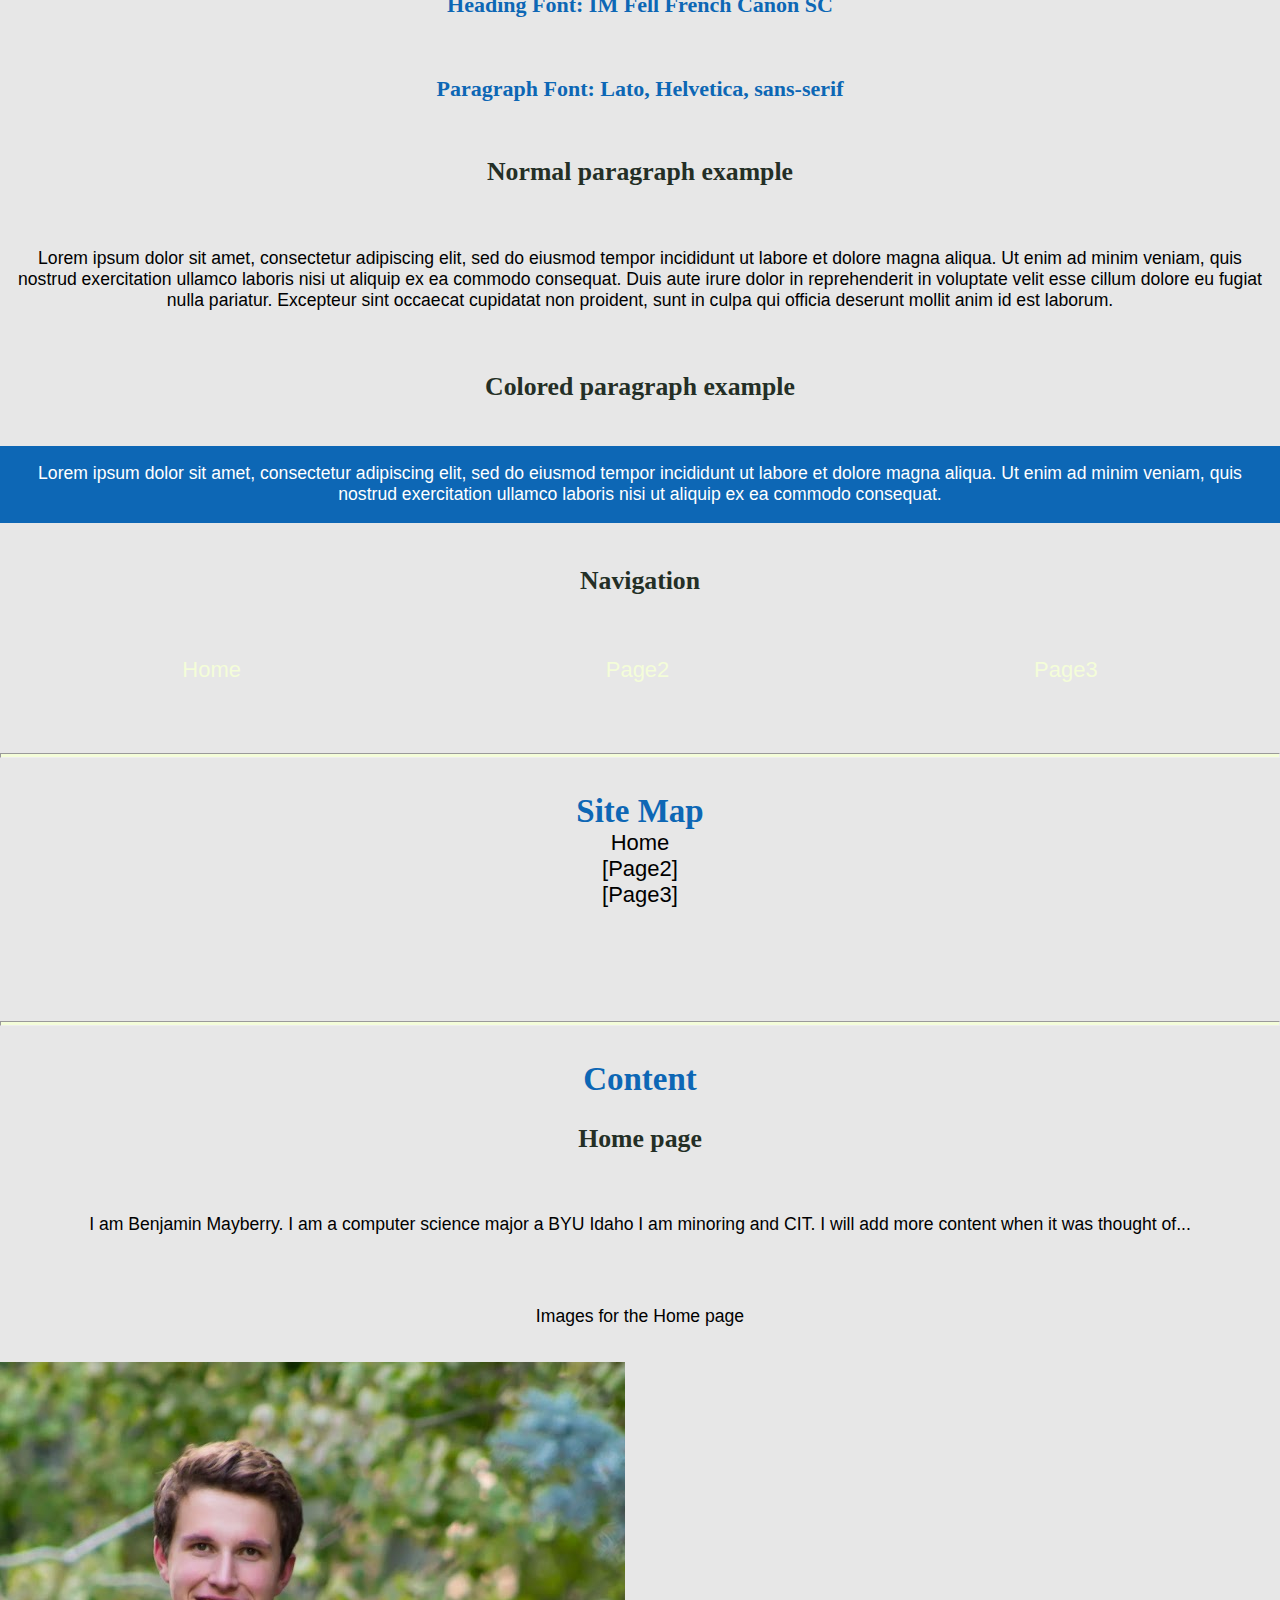
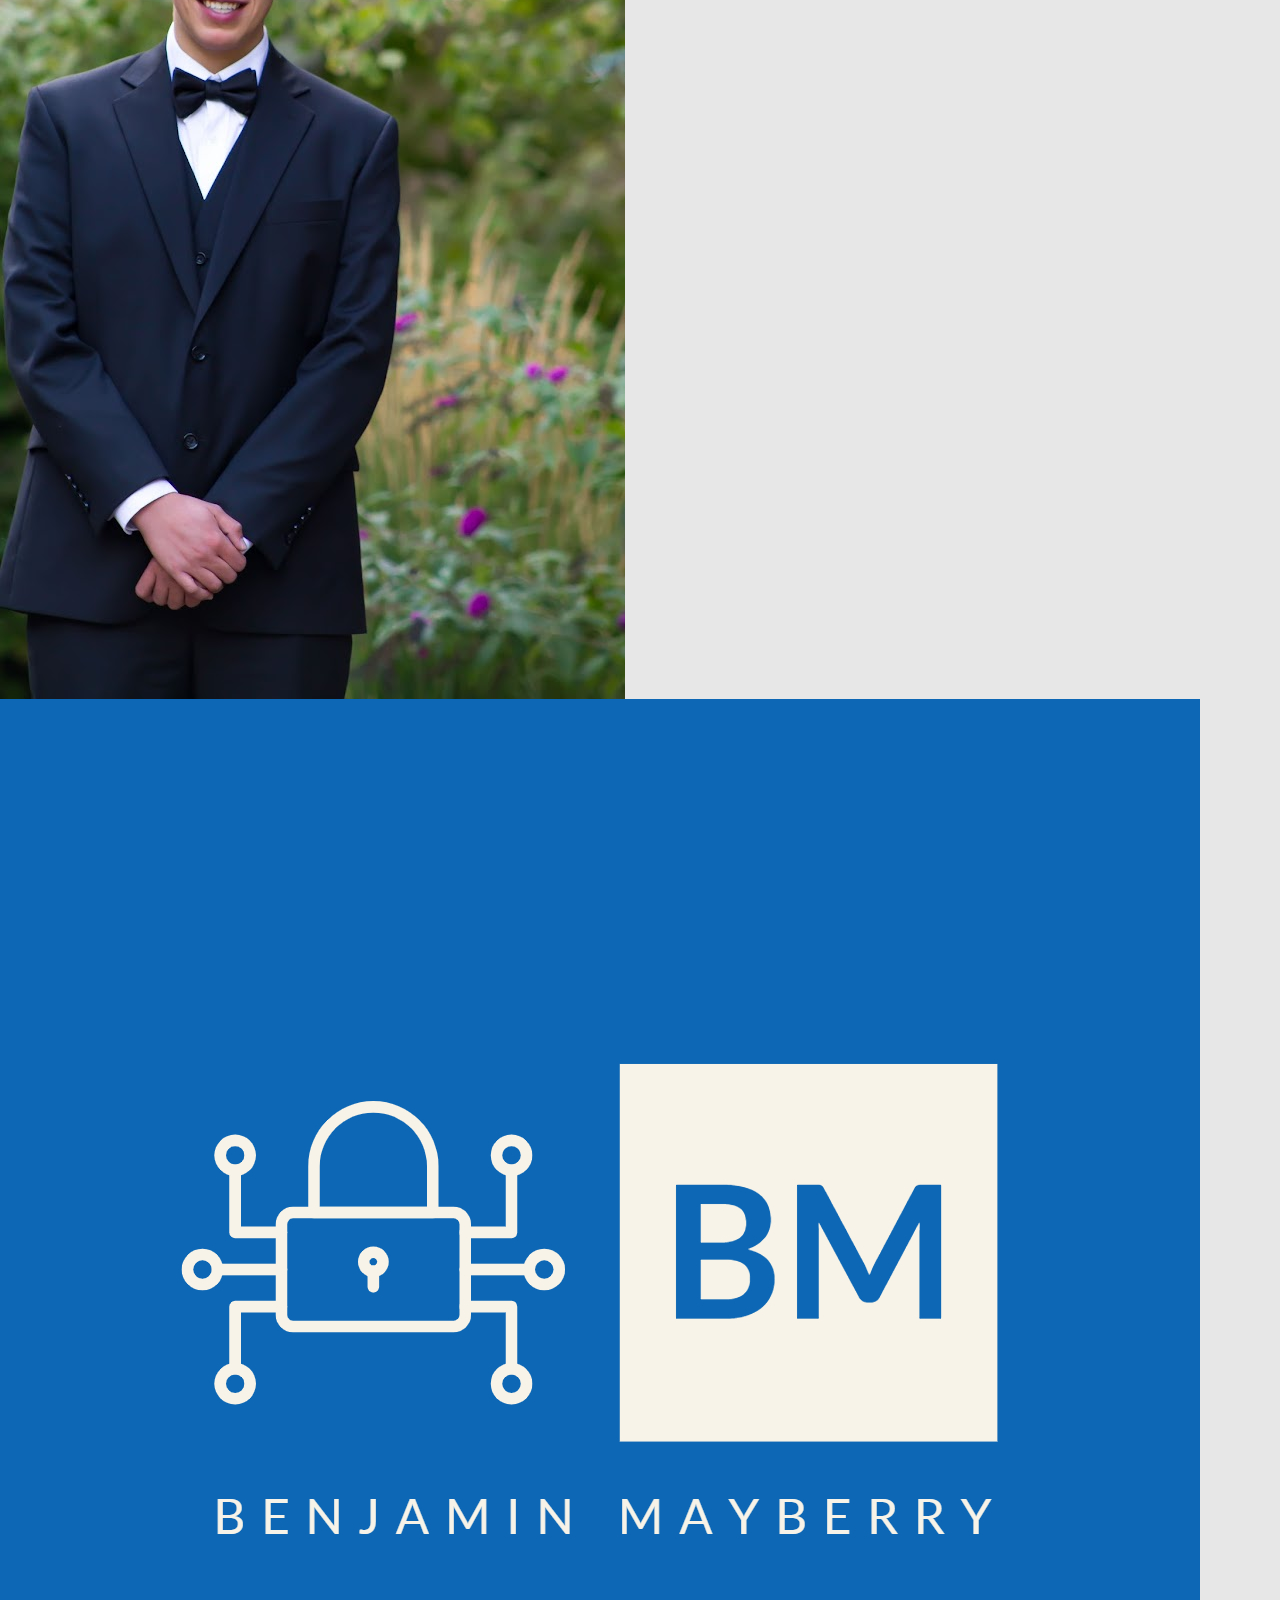
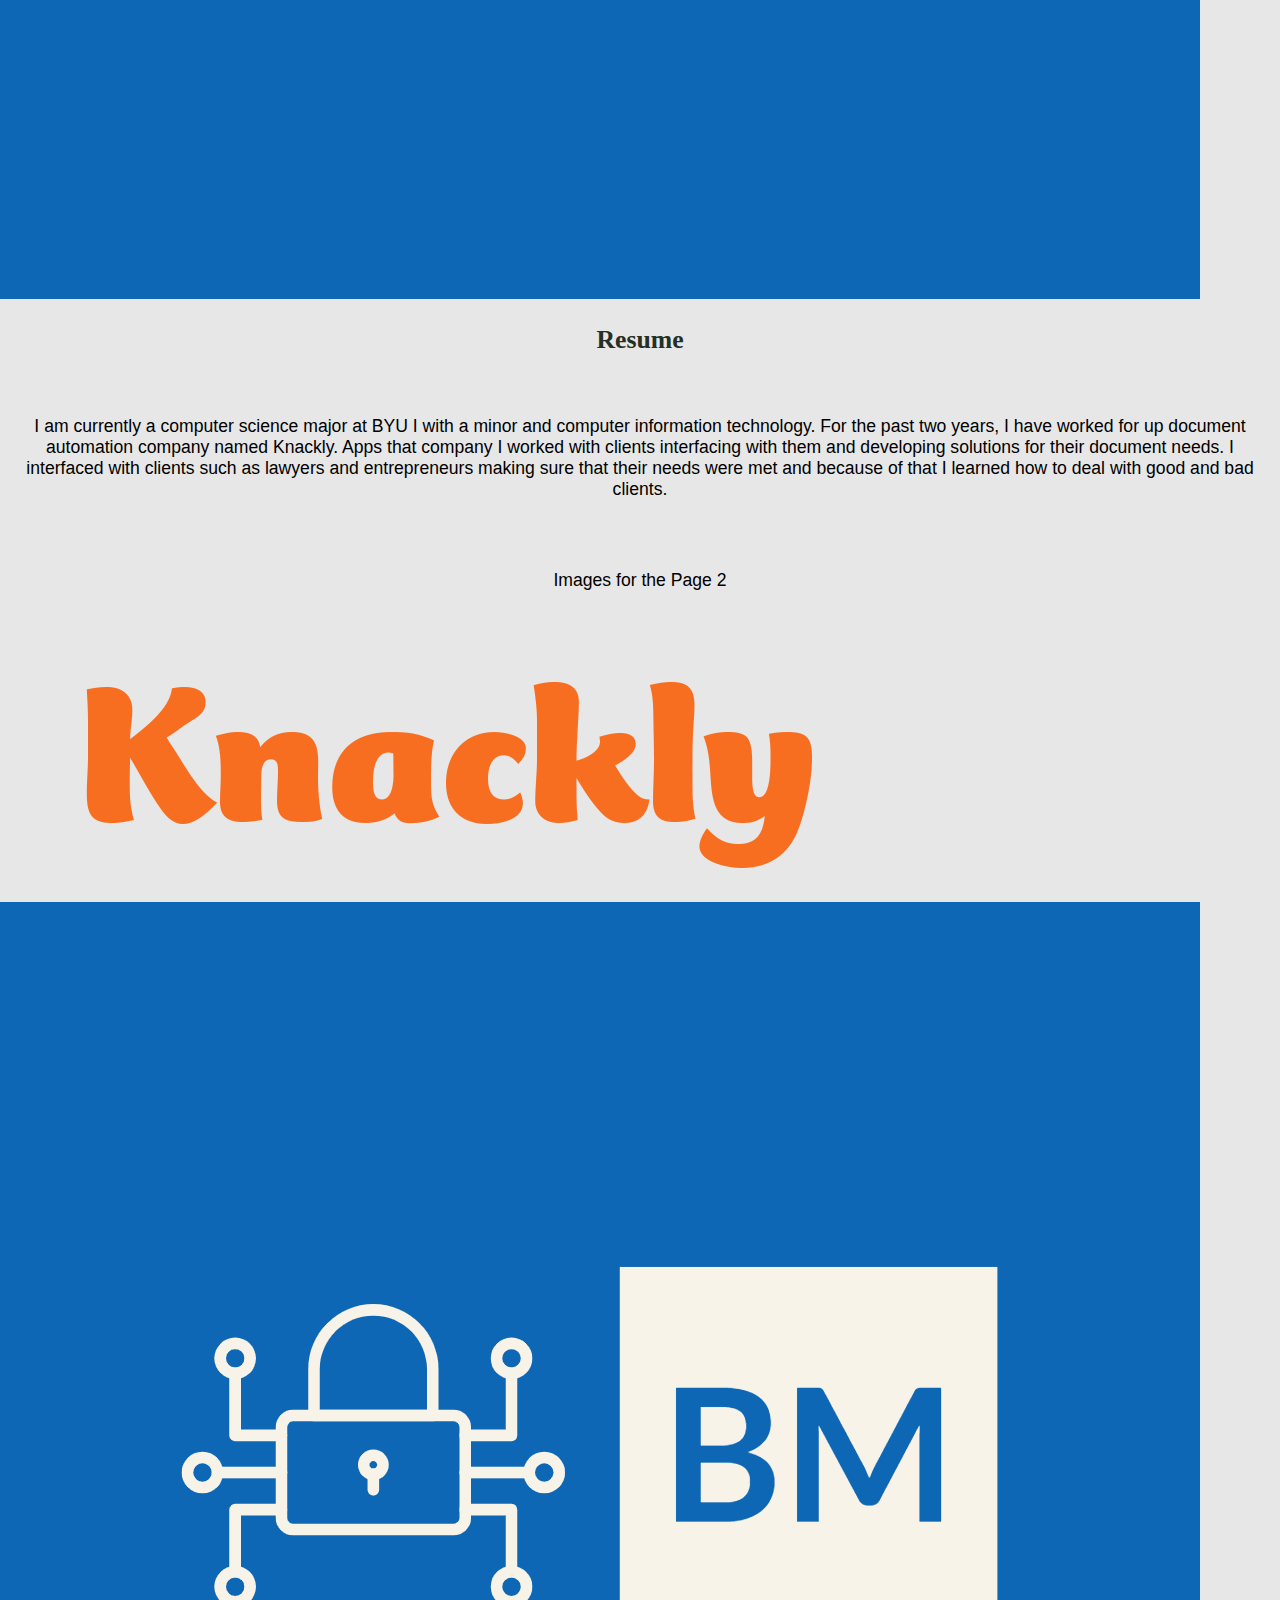
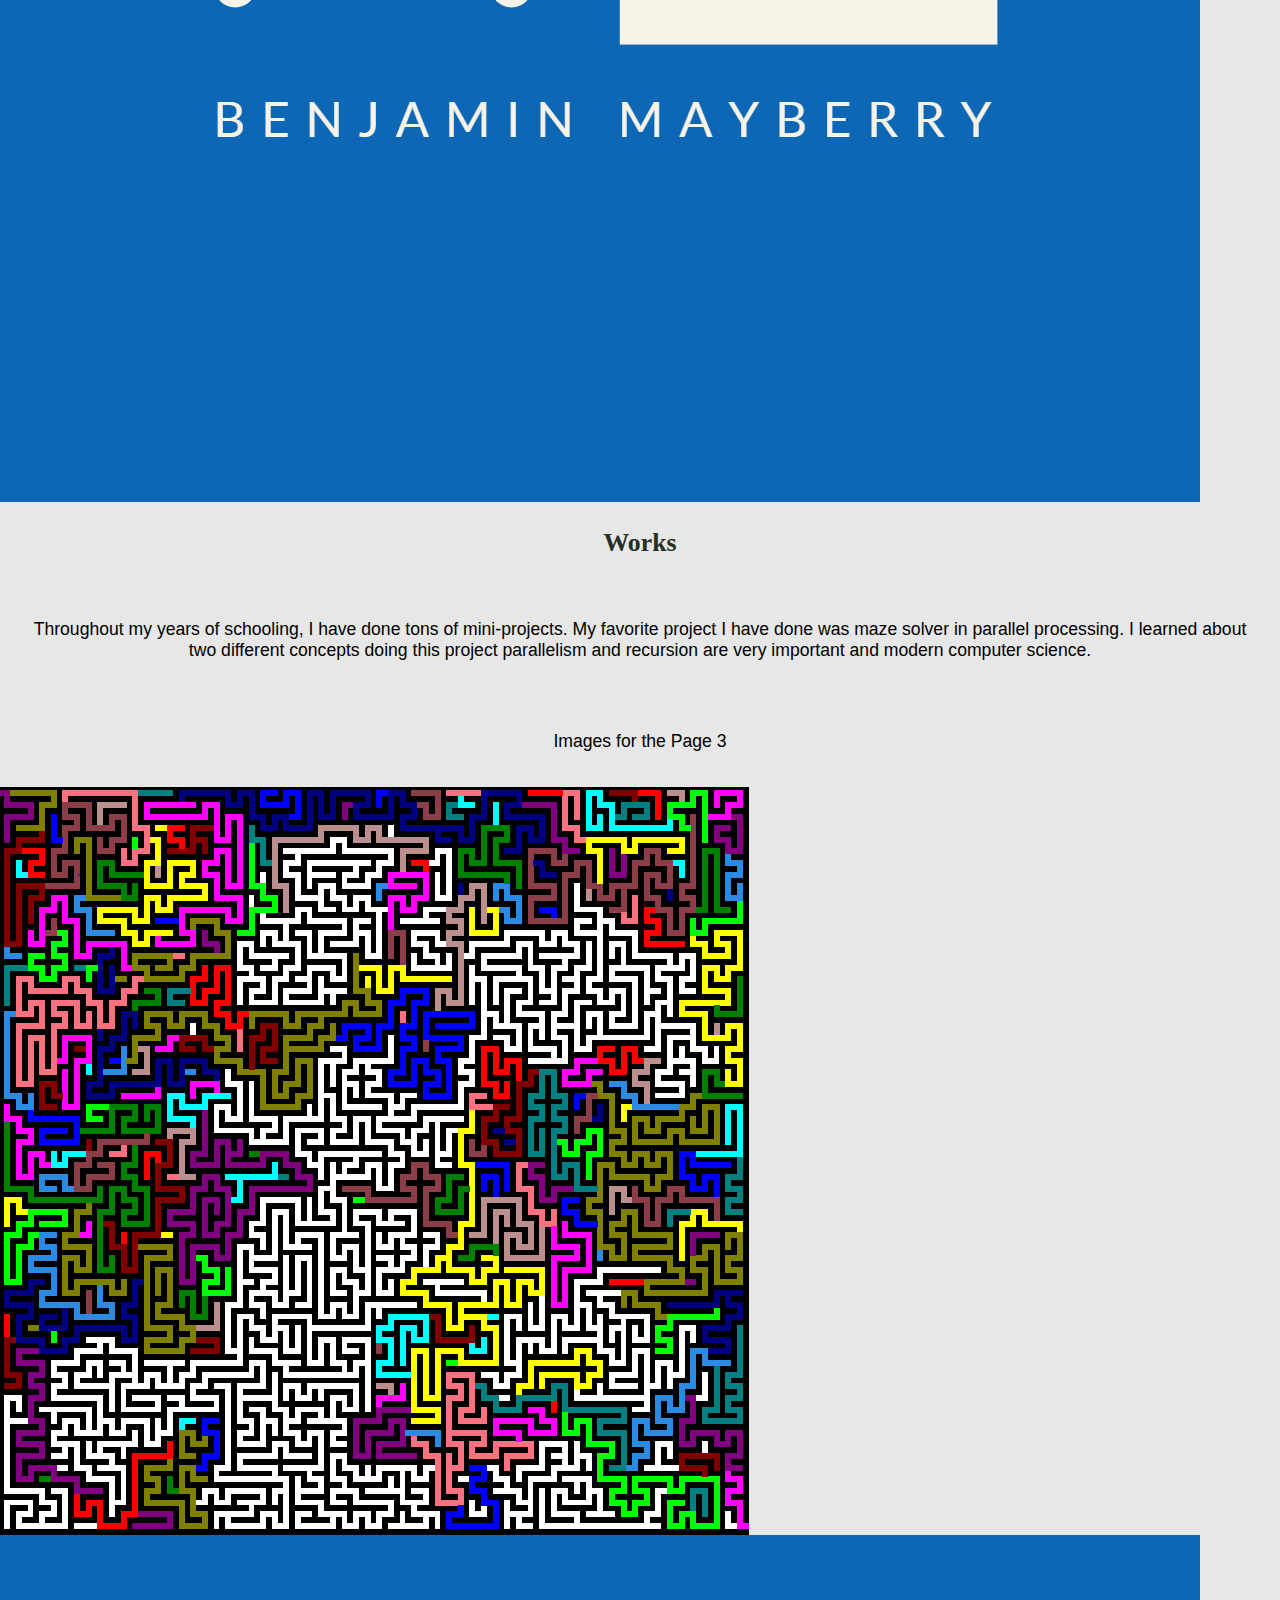
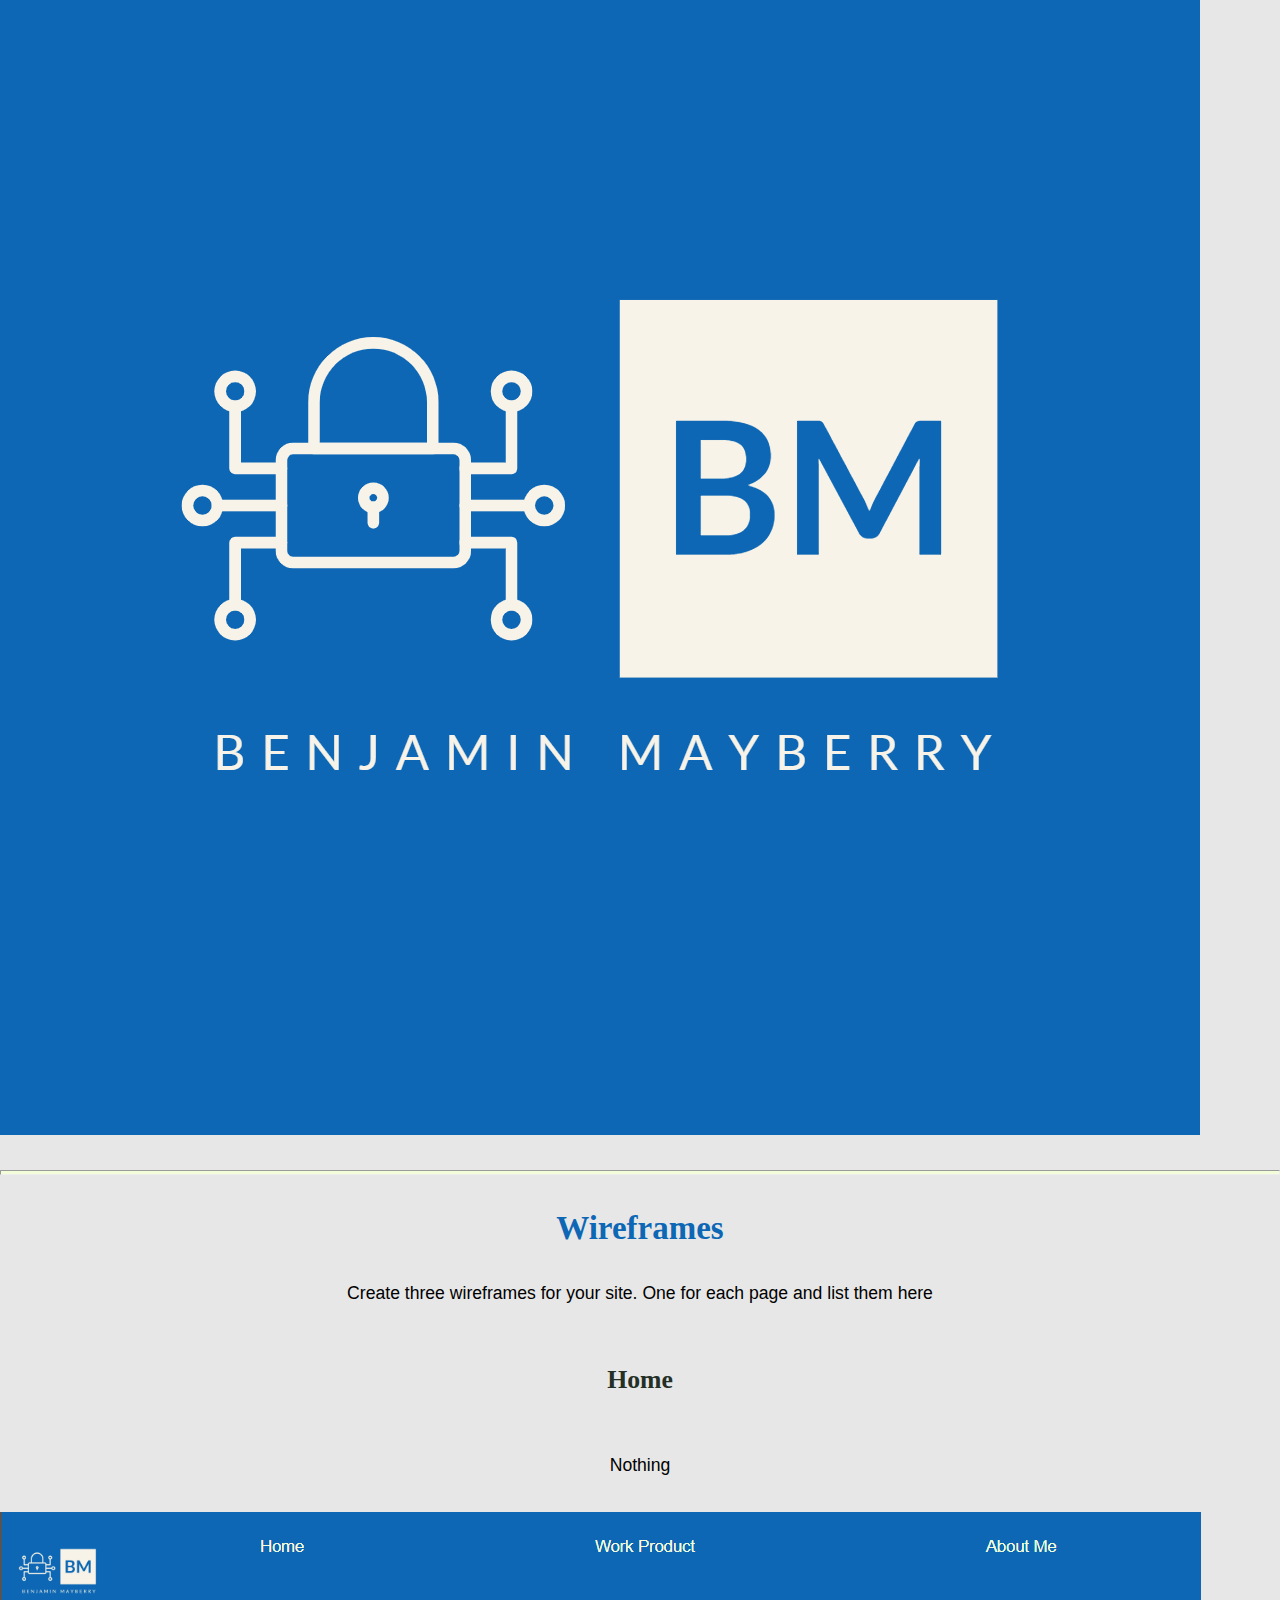
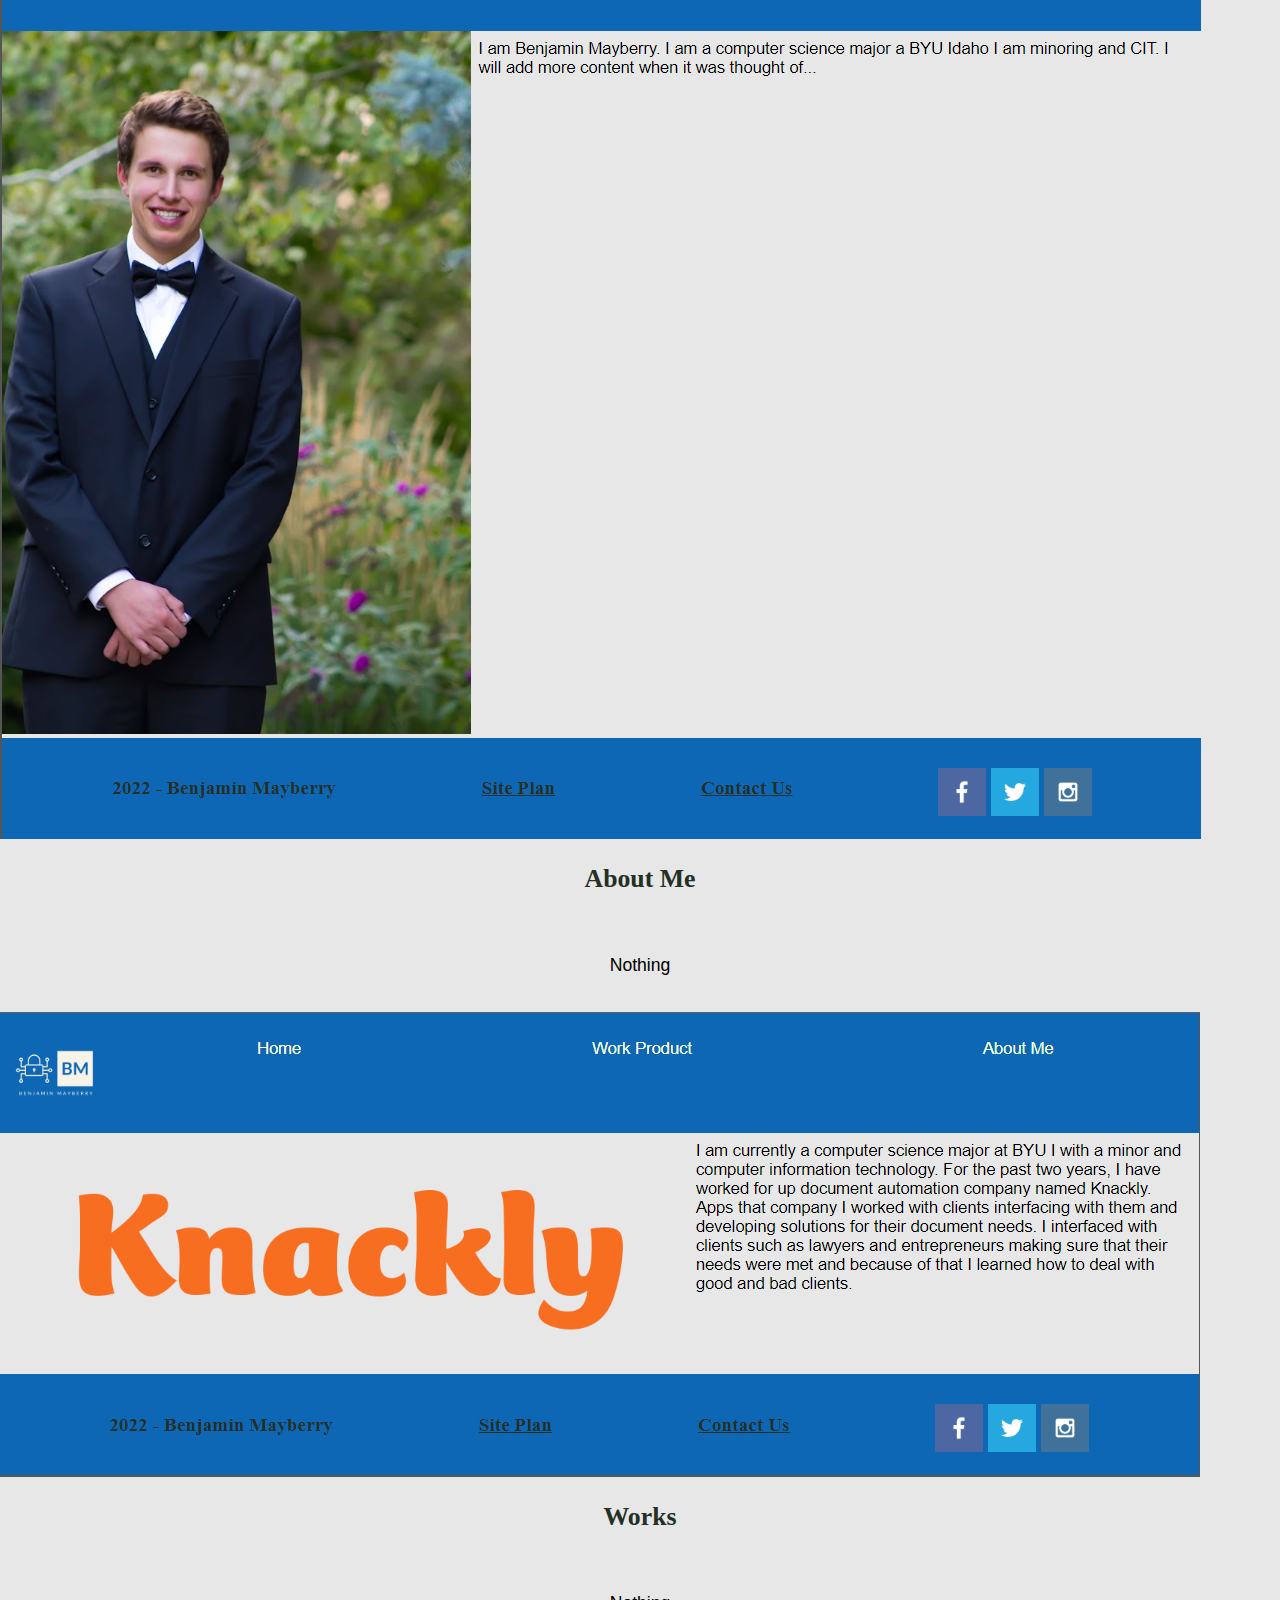
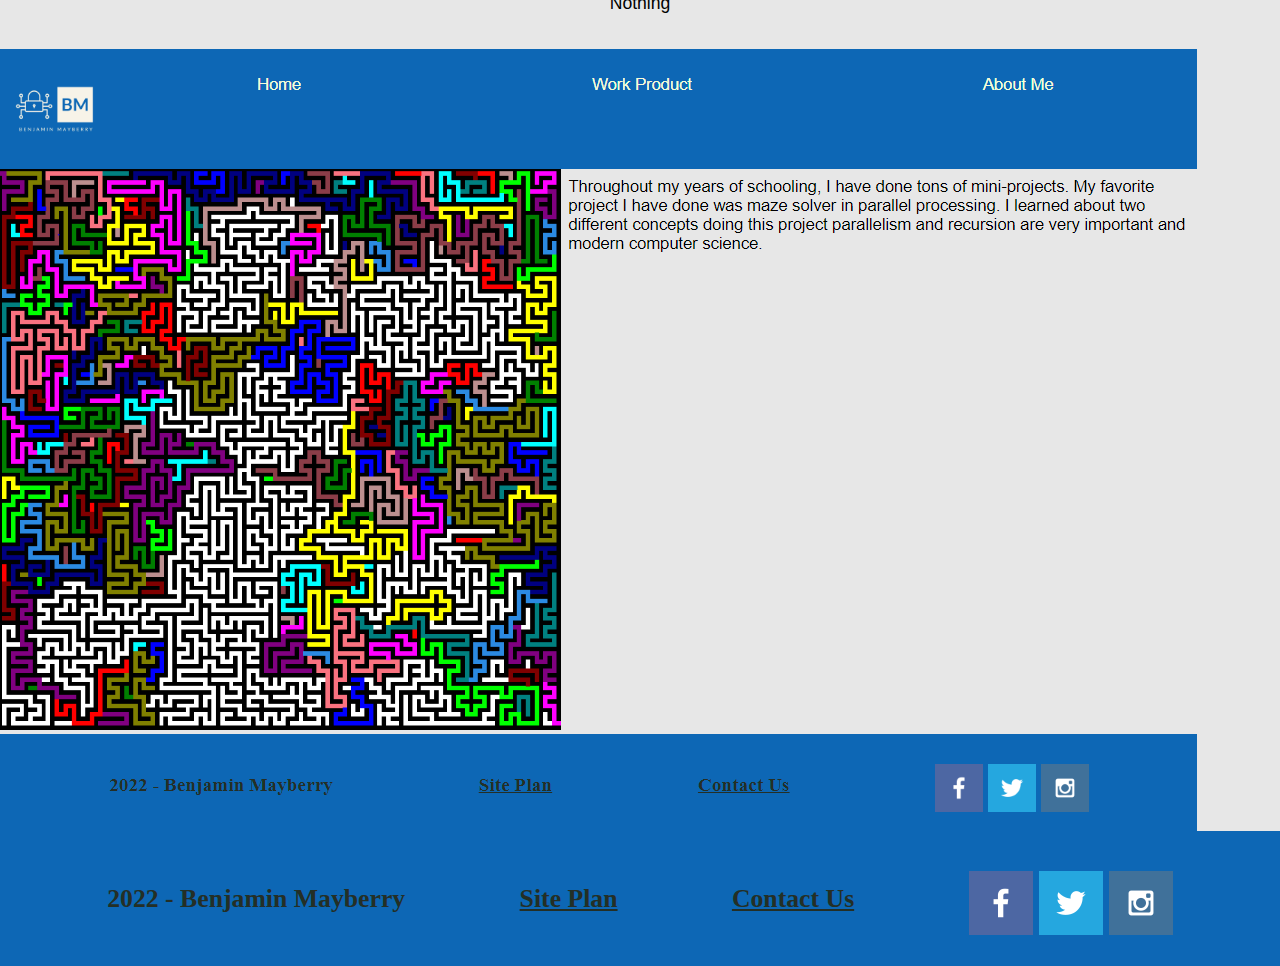
<file: wwr/Resume_Website/childsiteplan.html>
<!DOCTYPE html>
<html lang="en">

    <head>
    <link rel="stylesheet" href=".\css\style.css">
    <meta charset="UTF-8">
    <meta http-equiv="X-UA-Compatible" content="IE=edge">
    <meta name="viewport" content="width=device-width, initial-scale=1.0">
    <title>Benjamin Mayberry</title>
</head>

<body>
    <div class="content">
    <header>
        
        <a id="logo_link" href="index.html">
            <img class="logo" src="images\Benjamin Mayberry-logos.jpeg" alt="Benjamin Mayberry">
        </a>
        <nav>
            <a href="index.html">Home</a>
            <a href="works.html">Work Product</a>
            <a href="resume.html">About Me</a>
        </nav>
    </header>
    <main class="home-grid">
      <body data-new-gr-c-s-check-loaded="14.1065.0" data-gr-ext-installed="">
        <main>
    
          <!-- ------------------------Steps 2-3------------------------------ -->
          <hr>
          <h2>Overview</h2>
          <h3>Purpose</h3>
          <p>To Create a Resume Website</p>  <!-- change this -->
    
    
          <h3>Audience</h3>
          <p>Potential employers</p>  <!-- change this -->
    
          <hr>
          <h2>Branding</h2>
          <h3>Website Logo</h3>
          <!-- Replace this with some sort of logo for your site.  A logo can be as simple as the name of your site in a nice font :) -->
          <img src="images\Benjamin Mayberry-logos.jpeg" alt="Logo image">
          <hr>
          <h2>
            Style Guide
          </h2>
    
          <!-- ------------------------Steps 4-8------------------------------ -->
    
          <h3>
            Color Palette
          </h3>
          <!--  The colors you choose for a website are one of the most important decisions you will make. Follow the instructions on the activity in iLearn then return and replace the color codes below with the hex color codes (the 6 digit numbers that show at the bottom of each color) for the colors you have chosen below.  You should have at least 2 colors but do not have to fill in all 4 if you do not need them.  -->
    
          <!-- Copy and paste the URL to your finished palette below Make sure to paste it into both spots -->
          <p>Palette URL:</p>
          <a href="https://coolors.co/0d67b5-242f26-f4fdd9-ffffff" target="_blank">https://coolors.co/0d67b5-242f26-f4fdd9-ffffff</a>
      
          <table class="colors">
            <tbody><tr>
              <th>Primary</th>
              <th>Secondary</th>
              <th>Accent 1</th>
              <th>Accent 2</th>
            </tr>
            <!-- Replace the numbers in the boxes below with your hex color codes. Then switch to the site-plan.css file and change your colors there as well. -->
            <tr>
              <td class="primary">[#0D67B5]</td>
              <td class="secondary">[#242F26]</td>
              <td class="accent1">[#F4FDD9]</td>
              <td class="accent2">#FFFFFF</td>
            </tr>
          </tbody></table>
      
          <!-- ------------------------Steps 10-12------------------------------ -->
      
          <h3>Typography</h3>
          <!-- Choose a font for your paragraphs (body copy) and headlines. What font(s) have you chosen? Think also about which of your colors above you might use for background and font colors. -->
      
          <h4>
            Heading Font: IM Fell French Canon SC
            <!-- change this -->
          </h4>
          <h4>
            Paragraph Font: Lato, Helvetica, sans-serif
            <!-- change this -->
          </h4>
          <h3>Normal paragraph example</h3>
          <p>
            site information
          </p>
          <h3>Colored paragraph example</h3>
          <p class="colored">
              a software company.
          </p>
    
          <!-- ------------------------Step 9------------------------------ -->
    
          <h3>
            Typography
          </h3>
          <!-- Choose a font for your paragraphs (body copy) and headlines. What font(s) have you chosen? Why did you choose what you did?  Make sure to review the list of web safe fonts at W3Schools.org as a starting point.  Think also about which of your colors above you might use for background and font colors. -->
    
          <h4>
            Heading Font: IM Fell French Canon SC  <!-- change this -->
          </h4>
          <h4>
            Paragraph Font: Lato, Helvetica, sans-serif  <!-- change this -->
          </h4>
          <h3>
            Normal paragraph example
          </h3>
          <p>
            Lorem ipsum dolor sit amet, consectetur adipiscing elit, sed do eiusmod tempor incididunt ut labore et dolore magna aliqua. Ut enim ad minim veniam, quis nostrud exercitation ullamco laboris nisi ut aliquip ex ea commodo consequat. Duis aute irure dolor in reprehenderit in voluptate velit esse cillum dolore eu fugiat nulla pariatur. Excepteur sint occaecat cupidatat non proident, sunt in culpa qui officia deserunt mollit anim id est laborum.
          </p>
          <h3>
            Colored paragraph example
          </h3>
          <p class="colored">
            Lorem ipsum dolor sit amet, consectetur adipiscing elit, sed do eiusmod tempor incididunt ut labore et dolore magna aliqua. Ut enim ad minim veniam, quis nostrud exercitation ullamco laboris nisi ut aliquip ex ea commodo consequat. 
          </p>
    
          <!-- ------------------------Step 10------------------------------ -->
    
          <h3>
            Navigation
          </h3>
          <!-- Think about how you want your navigation bar to look. In the site-plan.css file change the colors to your colors to get the look you desire. --> 
          <nav>
            <a href="#">Home</a>
            <a href="#">Page2</a>
            <a href="#">Page3</a>
          </nav>
          <hr>
          <h2>
            Site Map
          </h2>
          <div class="sitemap">
            <div class="sm-home">
              Home
            </div>
            <div class="sm-page2">
              [Page2] <!-- change this -->
            </div>
            <div class="sm-page3">
              [Page3]  <!-- change this -->
            </div>
    
            <div class="top">
              &nbsp;
            </div>
            <div class="left">
              &nbsp;
            </div>
            <div class="right">
              &nbsp;
            </div>
    
          </div>
    
          <!-- --------Content Section -------------- -->
          <hr>
          <h2>
            Content
          </h2>
          <h3>Home page</h3>
          <p>
            I am Benjamin Mayberry. I am a computer science major a BYU Idaho I am minoring and CIT. I will add more content when it was thought of...
          </p>
          <p>Images for the Home page</p>
            <img src="images\IMG_2897.JPG" alt="image for homepage">
            <img src="images\Benjamin Mayberry-logos.jpeg" alt="image for homepage">
    
          
          <h3>Resume</h3>
          <p>
            I am currently a computer science major at BYU I with a minor and computer information technology. For the past two years, I have worked for up document automation company named Knackly. Apps that company I worked with clients interfacing with them and developing solutions for their document needs. I interfaced with clients such as lawyers and entrepreneurs making sure that their needs were met and because of that I learned how to deal with good and bad clients.
          </p>
          <p>Images for the Page 2</p>
            <img src="images\knackly@3.png" alt="image for page">
            <img src="images\Benjamin Mayberry-logos.jpeg" alt="image for page">
    
          
          <h3>Works</h3>
          <p>
            
Throughout my years of schooling, I have done tons of mini-projects. My favorite project I have done was maze solver in parallel processing. I learned about two different concepts doing this project parallelism and recursion are very important and modern computer science.
          </p>
          <p>Images for the Page 3</p>
            <img src="images\Maze_Sample.png" alt="image for page3">
            <img src="images\Benjamin Mayberry-logos.jpeg" alt="image for page3">
    
          
          <hr>
          <h2>
            Wireframes
          </h2>
          <p>
            Create three wireframes for your site. One for each page and list them here</p>
    
          <h3>Home</h3>
          <p>         
            Nothing
          </p>
          <img src="images\SitePlanHome.PNG" alt="home page wireframe">
    
          <h3>About Me</h3>
          <p>         
            Nothing
          </p>
          <img src="images\AboutMe.PNG" alt="page 2 wireframe">
    
          <h3>Works</h3>
          <p>         
            Nothing
          </p>
          <img src="images\Works.PNG" alt="page 3 wireframe">
        </main>
      
    

    </body>
    </main>
    <footer>
        <h3>2022 - Benjamin Mayberry</h3>
        <h3><a href="./indexsiteplan.html">Site Plan</a></h3>
        <h3><a href="contactus.html">Contact Us</a></h3>
        <div class="social">
            <a href="_blank">
                <img src="images/facebook.png" alt="fb icon">
            </a>
            <a href="_blank">
                <img src="images/twitter.png" alt="twitter icon">
            </a>
            <a href="_blank">
                <img src="images/instagram.png" alt="instagram icon">
            </a>
        </div>
    </footer>
    
    </div>
     


    
</body>
</html>
</file>
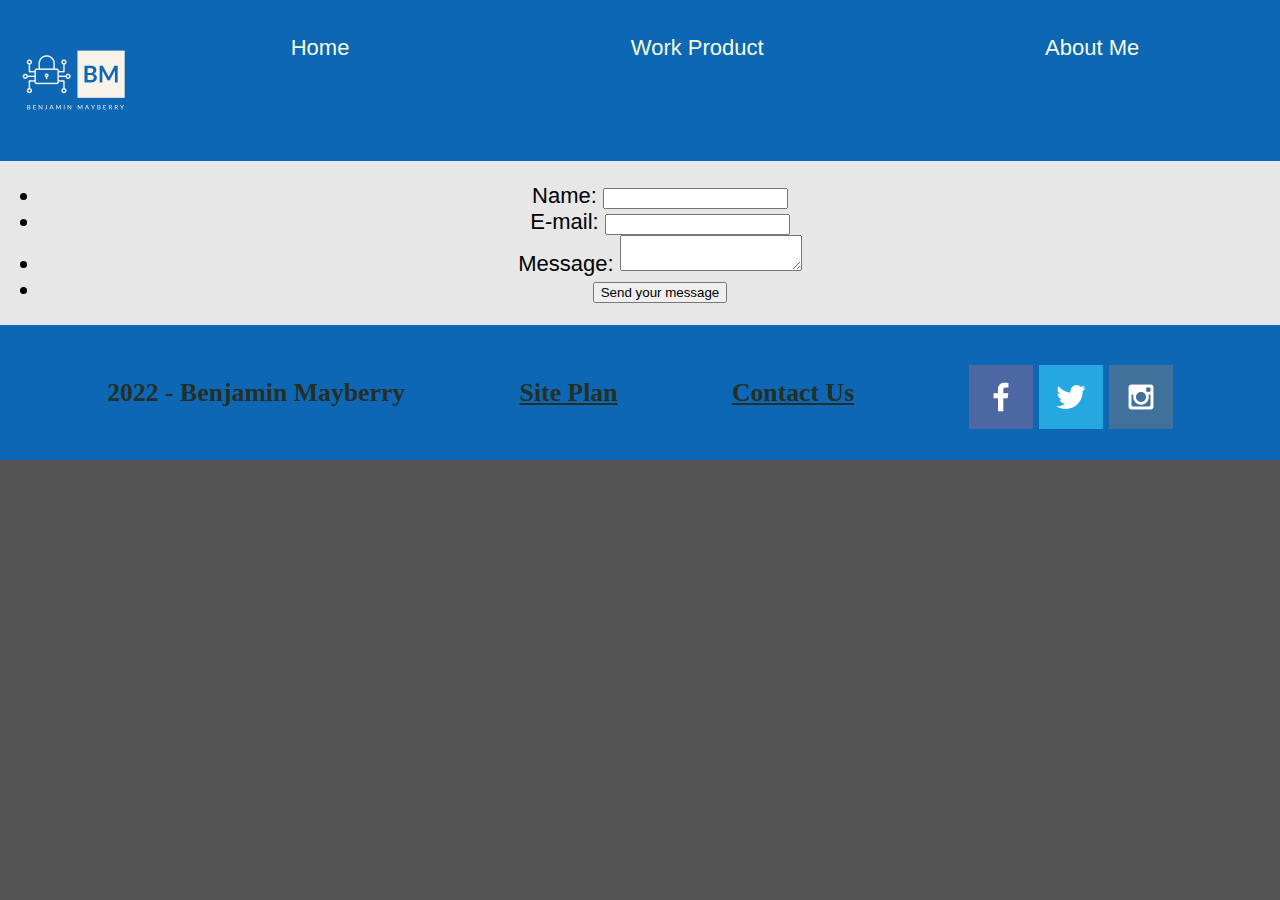
<file: wwr/Resume_Website/contactus.html>
<!DOCTYPE html>
<html lang="en">

    <head>
    <link rel="stylesheet" href=".\css\style.css">
    <meta charset="UTF-8">
    <meta http-equiv="X-UA-Compatible" content="IE=edge">
    <meta name="viewport" content="width=device-width, initial-scale=1.0">
    <title>Benjamin Mayberry</title>
</head>

<body>
    <div class="content">
        <header>
            
            <a id="logo_link" href="index.html">
                <img class="logo" src="images\Benjamin Mayberry-logos.jpeg" alt="Benjamin Mayberry">
            </a>
            <nav>
                <a href="index.html">Home</a>
                <a href="works.html">Work Product</a>
                <a href="resume.html">About Me</a>
            </nav>
        </header>
        <main class="home-grid">
        <body>
            <form action="/my-handling-form-page" method="post">
                <ul>
                    <li>
                        <label for="name">Name:</label>
                        <input type="text" id="name" name="user_name" />
                    </li>
                    <li>
                        <label for="mail">E-mail:</label>
                        <input type="email" id="mail" name="user_mail" />
                    </li>
                    <li>
                        <label for="msg">Message:</label>
                        <textarea id="msg" name="user_message"></textarea>
                    </li>
                    <li class="button">
                        <button type="submit">Send your message</button>
                    </li>
                </ul>
            </form>
            <div id="feedback"></div>
        </body>
        
        
        <footer>
            <h3>2022 - Benjamin Mayberry</h3>
            <h3><a href="./indexsiteplan.html">Site Plan</a></h3>
            <h3><a href="contactus.html">Contact Us</a></h3>
            <div class="social">
                <a href="_blank">
                    <img src="images/facebook.png" alt="fb icon">
                </a>
                <a href="_blank">
                    <img src="images/twitter.png" alt="twitter icon">
                </a>
                <a href="_blank">
                    <img src="images/instagram.png" alt="instagram icon">
                </a>
            </div>
        </footer>

        
</main>
<script>
    // get the feedback div element so we can do something with it.
    const feedbackElement = document.getElementById('feedback');
    // get the form so we can read what was entered in it.
    const formElement = document.forms[0];
    // add a 'listener' to wait for a submission of our form. When that happens run the code below.
    formElement.addEventListener('submit', function(e) {
        // stop the form from doing the default action.
        e.preventDefault();
        // set the contents of our feedback element to a message letting the user know the form was submitted successfully. Notice that we pull the name that was entered in the form to personalize the message!
        feedbackElement.innerHTML = 'Hello '+ formElement.user_name.value +'! Thank you for your message. We will get back with you as soon as possible!';
        // make the feedback element visible.
        feedbackElement.style.display = "block";
        // add a class to move everything down so our message doesn't cover it.
        document.body.classList.toggle('moveDown');
    });
</script>
</body>

</html>
</file>
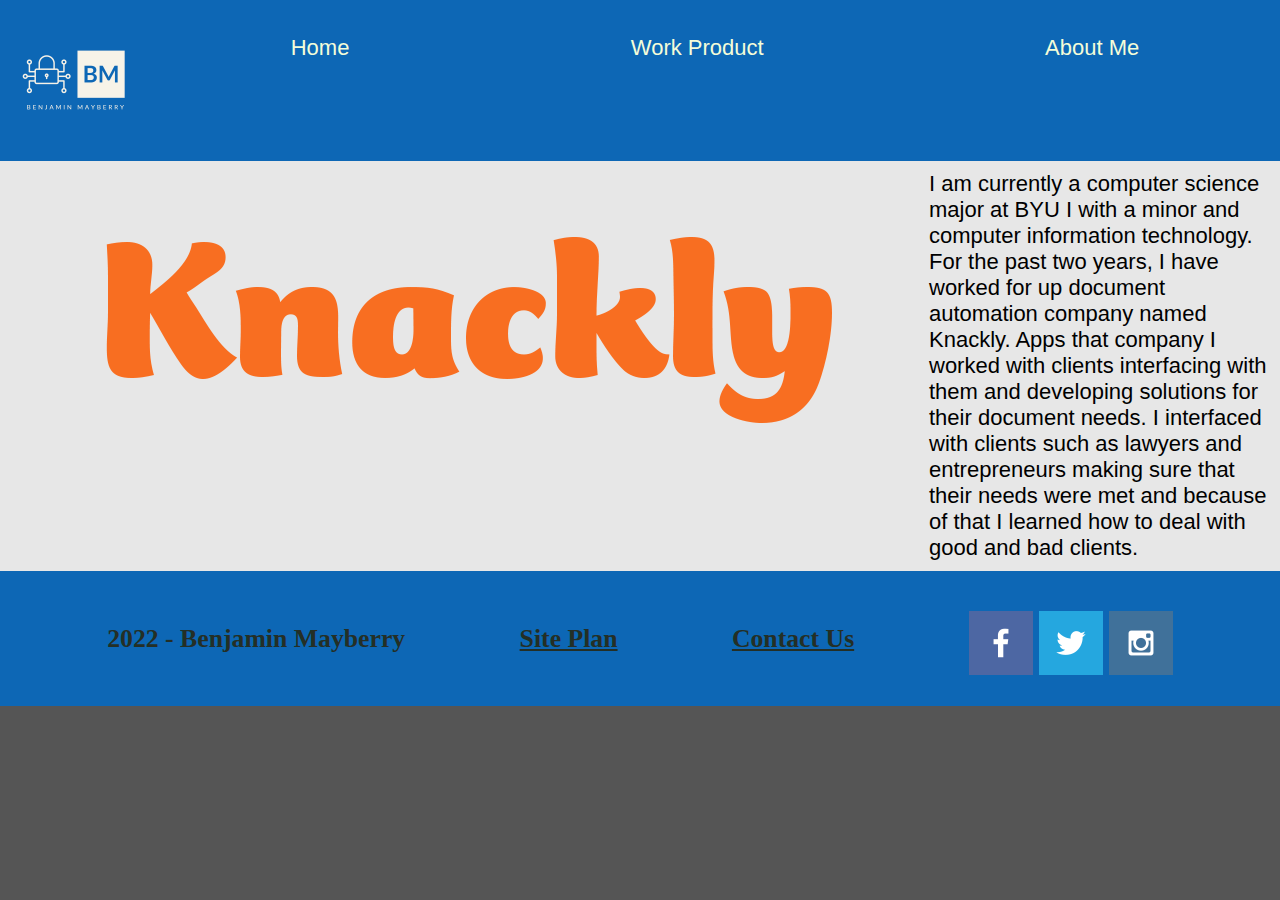
<file: wwr/Resume_Website/resume.html>
<!DOCTYPE html>
<html lang="en">

    <head>
    <link rel="stylesheet" href=".\css\style.css">
    <meta charset="UTF-8">
    <meta http-equiv="X-UA-Compatible" content="IE=edge">
    <meta name="viewport" content="width=device-width, initial-scale=1.0">
    <title>Benjamin Mayberry</title>
</head>

<body>
    <div class="content">
    <header>
        
        <a id="logo_link" href="index.html">
            <img class="logo" src="images\Benjamin Mayberry-logos.jpeg" alt="Benjamin Mayberry">
        </a>
        <nav>
            <a href="index.html">Home</a>
            <a href="works.html">Work Product</a>
            <a href="resume.html">About Me</a>
        </nav>
    </header>
    <main class="home-grid">
    <body>
        <div id="grid">
            <div id = "gridblock1resume">
                <img src="images\knackly@3.png" alt="Benjamin Mayberry" id = "KnacklyLogo" class="responsive">
            </div>
            <div id = "gridblock2">
                I am currently a computer science major at BYU I with a minor and computer information technology.  For the past two years, I have worked for up document automation company named Knackly.  Apps that company I worked with clients interfacing with them and developing solutions for their document needs. I interfaced with clients such as lawyers and entrepreneurs making sure that their needs were met and because of that I learned how to deal with good and bad clients. 
            </div>
        </div>
    </body>
    </main>
    <footer>
        <h3>2022 - Benjamin Mayberry</h3>
        <h3><a href="./indexsiteplan.html">Site Plan</a></h3>
        <h3><a href="contactus.html">Contact Us</a></h3>
        <div class="social">
            <a href="_blank">
                <img src="images/facebook.png" alt="fb icon">
            </a>
            <a href="_blank">
                <img src="images/twitter.png" alt="twitter icon">
            </a>
            <a href="_blank">
                <img src="images/instagram.png" alt="instagram icon">
            </a>
        </div>
    </footer>
    </footer>
    </div>
    </body> 

</html>
</file>
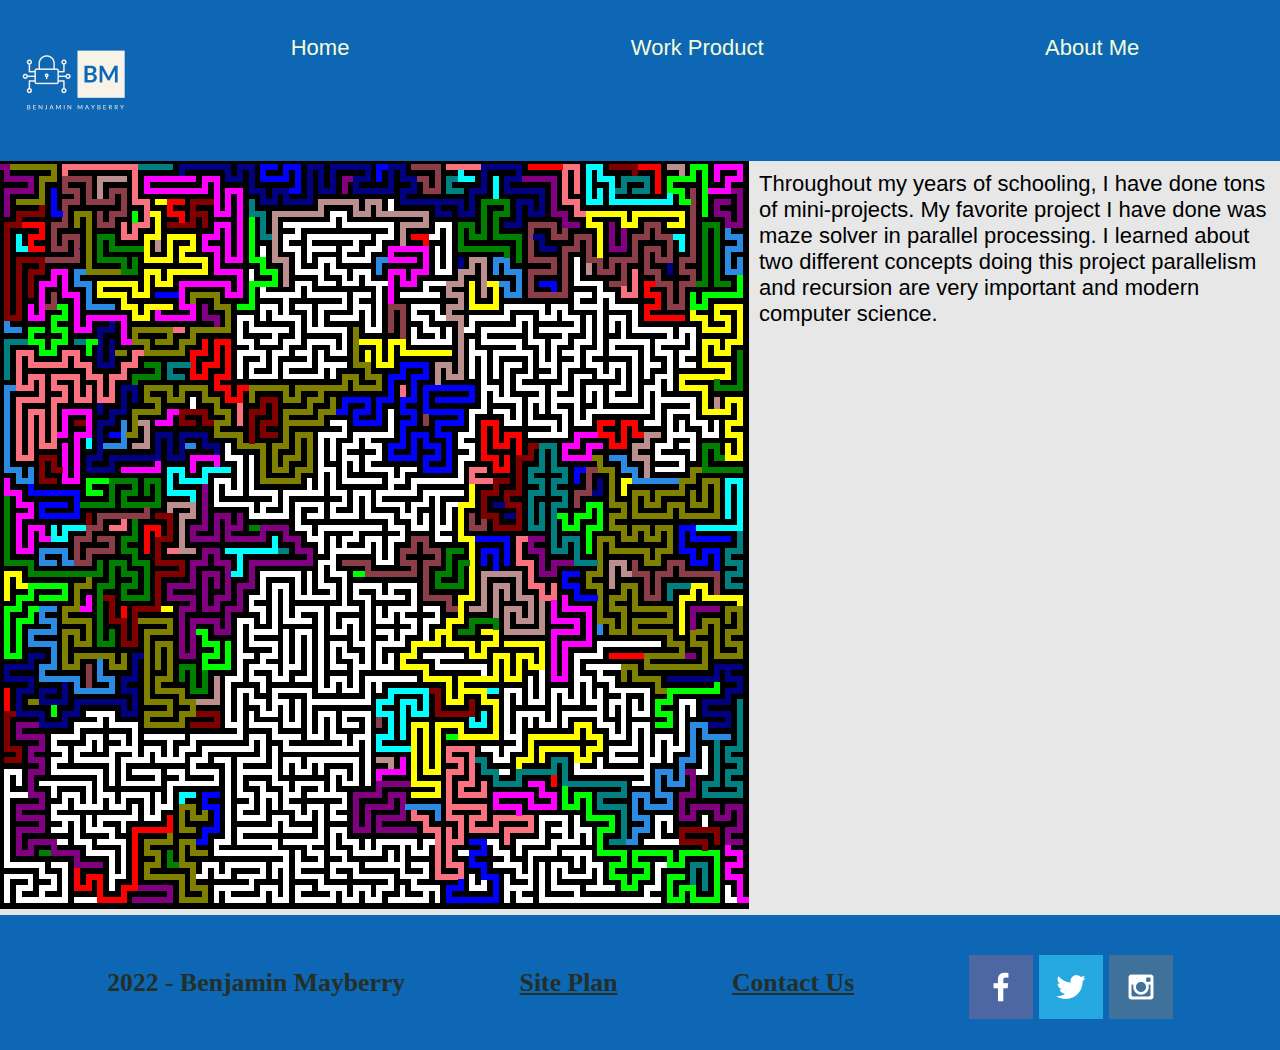
<file: wwr/Resume_Website/works.html>
<!DOCTYPE html>
<html lang="en">

    <head>
    <link rel="stylesheet" href=".\css\style.css">
    <meta charset="UTF-8">
    <meta http-equiv="X-UA-Compatible" content="IE=edge">
    <meta name="viewport" content="width=device-width, initial-scale=1.0">
    <title>Benjamin Mayberry</title>
</head>

<body>
    <div class="content">
    <header>
        
        <a id="logo_link" href="index.html">
            <img class="logo" src="images\Benjamin Mayberry-logos.jpeg" alt="Benjamin Mayberry">
        </a>
        <nav>
            <a href="index.html">Home</a>
            <a href="works.html">Work Product</a>
            <a href="resume.html">About Me</a>
        </nav>
    </header>
    <main class="home-grid">

        <div id="grid">
            <div id = "gridblock1works">
                <img src="images\Maze_Sample.png" alt="Benjamin Mayberry" id = "MyPhoto" class="responsive">
            </div>
            <div id = "gridblock2">
                Throughout my years of schooling, I have done tons of mini-projects.  My favorite project I have done was maze solver in parallel processing. I learned about two different concepts doing this project parallelism and recursion are very important and modern computer science.
            </div>
        </div>
    
    </main>
    <footer>
        <h3>2022 - Benjamin Mayberry</h3>
        <h3><a href="./indexsiteplan.html">Site Plan</a></h3>
        <h3><a href="contactus.html">Contact Us</a></h3>
        <div class="social">
            <a href="_blank">
                <img src="images/facebook.png" alt="fb icon">
            </a>
            <a href="_blank">
                <img src="images/twitter.png" alt="twitter icon">
            </a>
            <a href="_blank">
                <img src="images/instagram.png" alt="instagram icon">
            </a>
        </div>
    </footer>
    </footer>
    </div>
    </body> 

</html>
</file>
<file: wwr/positionstyles.css>
/* CSS - Name: "positionstyles.css" */
/* Activity 1 styles */
.content1 {
  /* This is the parent of the activity 1 boxes. */
  display: grid;
  grid-template-columns: 1fr 1fr;
  justify-items: center;
  grid-gap: 20px;
  
}
.red1 { 
  width: 100%; 
  height: 100px; 
  background-color: red; 
  grid-column: 1/3;

} 
.green1 {
  width: 200px; 
  height: 200px; 
  background-color: green; 

} 
.yellow1 {
  width: 200px; 
  height: 200px; 
  background-color: gold; 
} 
.blue1 {
  width: 100%; 
  height: 100px; 
  background-color: blue; 
  grid-column: 1/3;
} 
/* Activity 2 styles */ 
.content2 {
  /* This is the parent of the activity 2 boxes. */
  font-size: 1;
  
}
.red2 {
  width: 100px; 
  height: 100px; 
  background-color: red;

} 
.green2 { 
  width: 100px; 
  height: 100px; 
  background-color: green; 
  margin-top: -50px;
  margin-left: 50px;
} 
.yellow2 {
  width: 100px; 
  height: 100px; 
  background-color: gold; 
  margin-top: -50px;
  margin-left: 100px;
} 
.blue2 {
  width: 100px; 
  height: 100px; 
  background-color: blue; 
  margin-top: -50px;
  margin-left: 150px;
} 
/* Activity 3 styles */ 
.content3 {
  /* This is the parent of the activity 3 boxes. */
  display: flex;
  flex-flow: row wrap;
  justify-content: space-between;
}
.red3 {
  width: 100%; 
  height: 100px; 
  background-color: red; 
} 
.green3 {
  width: 45%; 
  height: 200px; 
  background-color: green;
} 
.yellow3 {
  width: 45%; 
  height: 200px; 
  background-color: gold; 
} 
.blue3 {
  width: 100%;
  height: 100px; 
  background-color: blue; 
} 
/* Activity 4 styles */ 
.content4 {
  /* This is the parent of the activity 4 boxes. */
  display: -webkit-flex;
  display: flex;
  flex-flow: column wrap;
  justify-content: center;
  align-content: center;
  height: 400px;
}

.red4 {
  width: 300px;
  height: 99%;
  background-color: red;
}

.green4 {
  width: 300px;
  height: 33%;
  background-color: green;
}

.yellow4 {
  width: 300px;
  height: 33%;
  background-color: gold;
}

.blue4 {
  width: 300px;
  height: 33%;
  background-color: blue;
}
/* Activity 5 styles */ 
.content5 {
  /* This is the parent of the activity 5 boxes. */
  height: 400px;
  margin: 0 auto;
}
.red5 { 
  width: 100%; 
  height: 100px; 
  background-color: red; 
} 
.green5 { 
  width: 200px;
  height: 200px;
  float: left;
  margin-right: 5px;
  background-color: green;
} 
.yellow5 {
  box-sizing: border-box;
  width: 100%;
  height: 300px;
  background-color: gold;
  text-align: justify;
  text-indent: 2em;
  padding: 5px;

} 
.blue5 {
  width: 100%; 
  height: 100px; 
  background-color: blue; 
} 
/* Activity 6 styles */ 
.content6 {
  /* This is the parent of the activity 6 boxes. */
  height: 1000px;
  width: 1000px;

}

.red6 {
  width: 50%;
  height: 20%;
  background-color: red;
}



.yellow6 {
  width: 300px;
  height: 600px;
  margin-top: -600px;
  margin-left: 500px;
  background-color: gold;
  
}

.blue6 {
  width: 60%;
  height: 60%;
  margin-top: -100px;
  margin-left: 50px;
  background-color: blue;
  align-content: center;
}
.green6 {
  width: 30%;
  height: 30%;
  margin-top: -200px; 
  background-color: green;
}

/* Do not make any changes below here */
.activity {
  width: 70%; 
  margin: 20px auto; 
  font-family: Arial, sans-serif; 
  border: 1px solid black; 
  padding: 10px; 
  clear:both; 
  overflow: auto;
} 

.hint {
  border: 1px solid grey;
  background: #e0e0e0;
  padding: .5em;
  position: relative;
  margin: 1em 0;
}
.hint h3 {
  margin: 0;
}
.hint:hover {
  background: #d0d0d0;
}
.hint > div {
  display: none;
}

.hint input[type=checkbox] {
  position: absolute;
  width: 100%;
  height: 100%;
  opacity: 0;
  z-index: 1;
  cursor: pointer;
}

.hint input[type=checkbox]:checked ~ div {
  display: block;
}

.hint i {
  position: absolute;
  transform: translate(-6px, 0);
  margin-top: 16px;
  right: 10px;
  top: -3px;
}
.hint i:before, .hint i:after {
  content: "";
  position: absolute;
  background-color: black;
  width: 3px;
  height: 9px;
}
.hint i:before {
  transform: translate(2px, 0) rotate(45deg);
}
.hint i:after {
  transform: translate(-2px, 0) rotate(-45deg);
}

.hint input[type=checkbox]:checked ~ i:before {
  transform: translate(-2px, 0) rotate(45deg);
}
.hint input[type=checkbox]:checked ~ i:after {
  transform: translate(2px, 0) rotate(-45deg);
}
.hint a {
  position: relative;
  z-index: 1;
}
</file>
<file: wwr/styles/site-plan-rafting.css>
/* if you are using any Google fonts change the font names below to your fonts. 
Any spaces in your font name should be replaced with a +. 
Fonts are separated by a | */
@import url('https://fonts.googleapis.com/css?family=IM+Fell+French+Canon+SC|Lato');

:root {
  /* change the values below to your colors from your palette */
  --primary-color: #F86E21   ;
  --secondary-color: #242f26 ;
  --accent1-color: #f4fdd9;
  --accent2-color: white;
  
  /* change the values below to your chosen font(s) */
  --heading-font: "IM Fell French Canon SC";
  --paragraph-font: Lato, Helvetica, sans-serif;

  /* these colors below should be chosen from among your palette colors above */
  --headline-color-on-white: #F86E21;  /* headlines on a white background */ 
  --headline-color-on-color: white; /* headlines on a colored background */ 
  --paragraph-color-on-white: #F86E21; /* paragraph text on a white background */ 
  --paragraph-color-on-color: white; /* paragraph text on a colored background */ 
  --paragraph-background-color: #F86E21  ;
  --nav-link-color: #F86E21;
  --nav-background-color: #242f26;
  --nav-hover-link-color: white;
  --nav-hover-background-color: #F86E21;
  
}


/*  Look around below...but DON'T CHANGE ANYTHING! */

body {
  max-width: 960px;
  margin: 0 auto;
  padding: 4em;
  font-size: 18px;
  text-align: center;
}
img {
  display: block;
  margin: 0 auto;
  max-width: 300px;
}
h1, h2, h3, h4, h5, h6 {
  font-family: var(--heading-font);
  color: var(--headline-color-on-white);
}
h2 {
  text-align: center;
}
hr {
  height: 3px;
  margin: 35px 0;
  background: var(--accent1-color);
}
header {
  padding: 1em;
  text-align: center;
  color: var(--paragraph-color-on-color);
  background-color: var(--paragraph-background-color);
}
header > h1, header > h2 {
  color: var(--headline-color-on-color);
}
p {
  font-family: var(--paragraph-font);
  color: var(--paragraph-color);
  padding: 1em;
}
.colors {
  width: 100%;
  min-width: 350px;
  margin: 30px auto;
  text-align: center;
}
.colors th {
  background-color: #999;
}
.colors td{
  width: 25%;
  height: 3em;
}
.primary {
  background-color: var(--primary-color);
}
.secondary {
  background-color: var(--secondary-color);
}
.accent1 {
  background-color: var(--accent1-color);
}
.accent2{
  background-color: var(--accent2-color);
}
p.colored {
  background-color: var(--paragraph-background-color);
  color: var(--paragraph-color-on-color);
}
nav {
  background-color: var(--nav-background-color);
  line-height: 3em;
  text-align: center;
  font-size: 1.2em;
}
nav  {
  list-style-type: none;
  display: flex;
}
nav a {
  padding:1em;
  min-width: 120px;
  text-decoration: none;
  padding: 10px;
}
nav a:link, nav a:visited {
  color: var(--nav-link-color);
}
nav a:hover {
  color: var(--nav-hover-link-color);
  background-color: var(--nav-hover-background-color);
}
.sitemap {
  display: grid;
  justify-content: center;

  grid-template-columns: repeat(6, 15%);
  grid-template-rows: 3em 1.5em 1.5em 3em;
  grid-template-areas: ". . home home . ."
    ". . . top . ."
    ". left left right right ."
    "page2 page2 . . page3 page3";
}
.sitemap > div {
  text-align: center;
}
.sm-home {
  grid-area: home;
  background-color: #ccc;
  line-height: 3em;
}
.sm-page2 {
  grid-area: page2;
  background-color: #ccc;
  line-height: 3em;
}
.sm-page3 {
  grid-area: page3;
  background-color: #ccc;
  line-height: 3em;
}
.top {
  grid-area: top;
  border-left: 1px solid;
}
.left {
  grid-area: left;
  border-top: 1px solid;
  border-left: 1px solid;
}
.right {
  grid-area: right;
  border-top: 1px solid;
  border-right: 1px solid;
}
</file>
